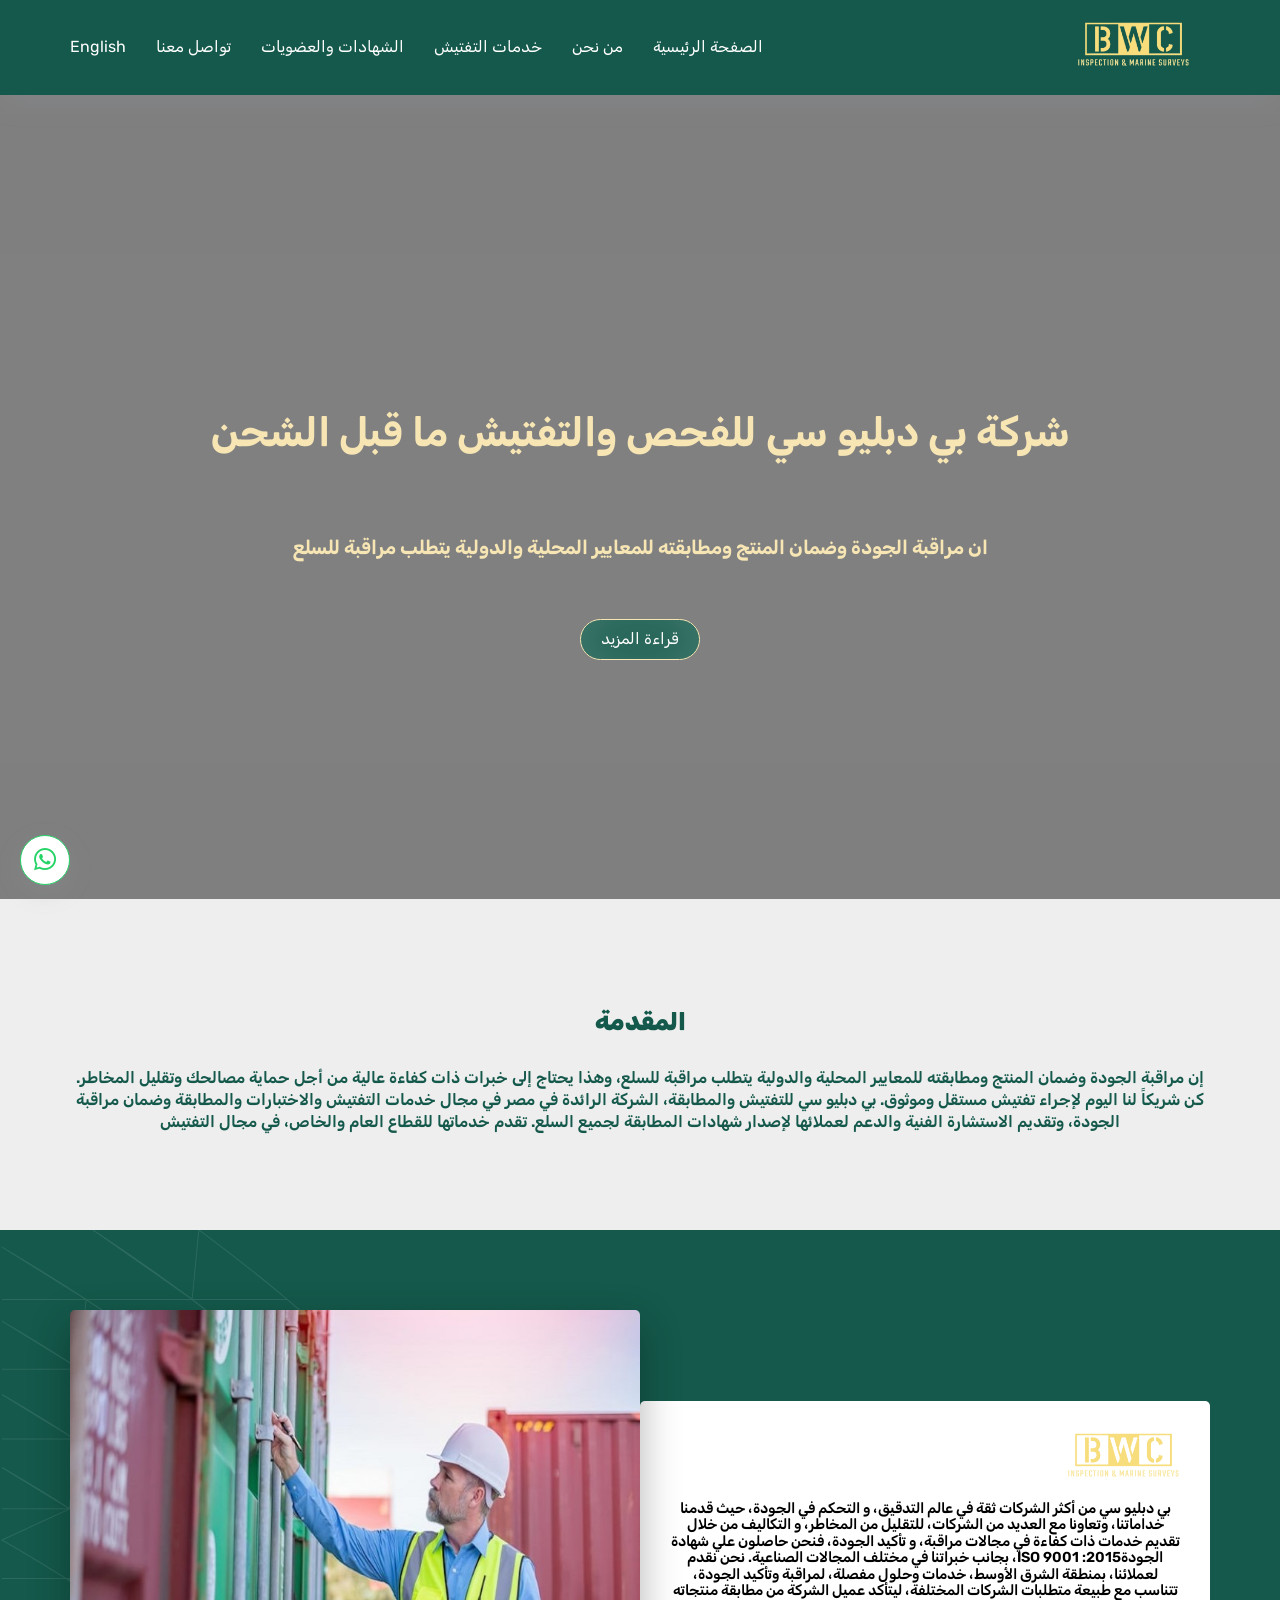
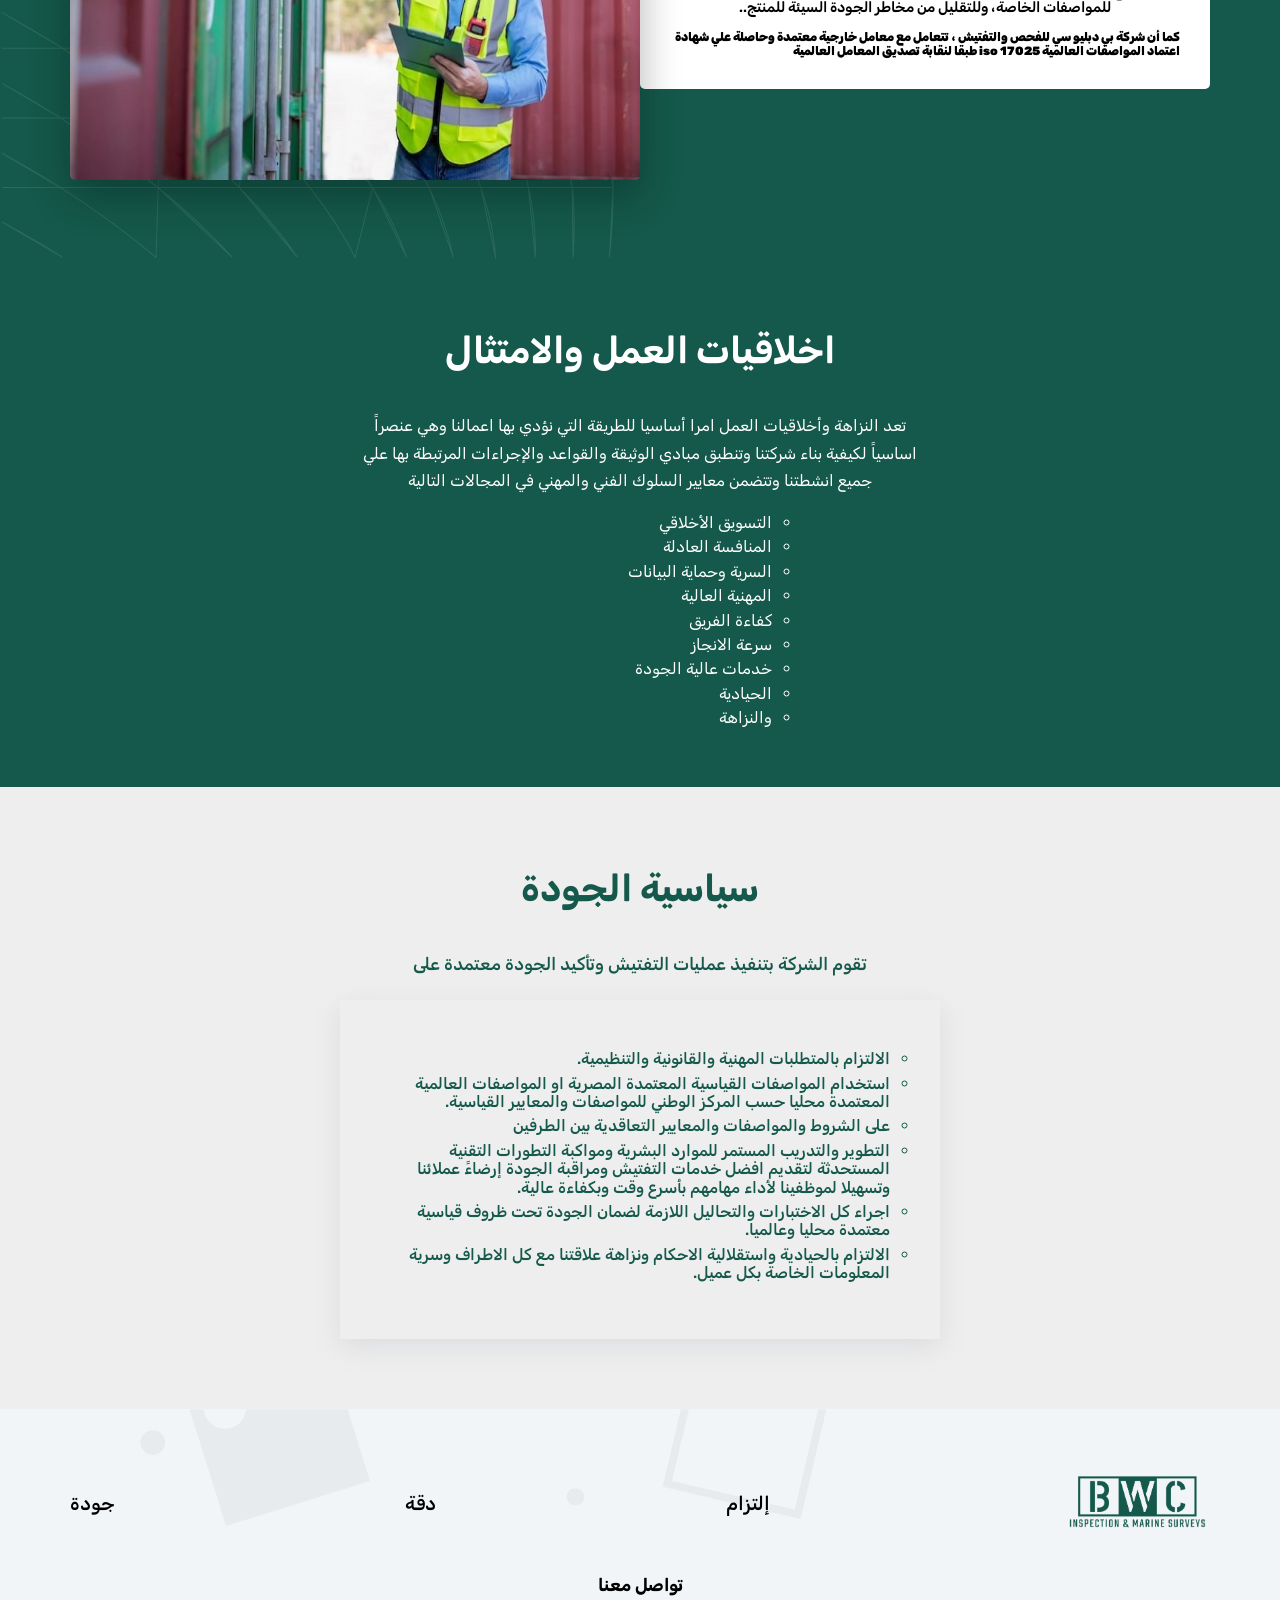
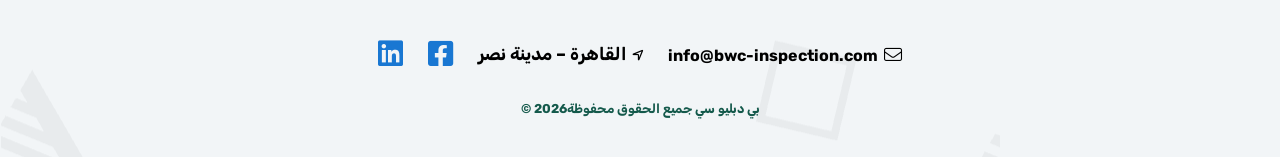
<file: index.html>
<!DOCTYPE html>
<html lang="en" dir="rtl">

<head>
    <meta charset="UTF-8">
    <meta name="viewport" content="width=device-width, initial-scale=1.0">
    <link rel="shortcut icon" href="imgs/logo_2.png" type="image/x-icon">
    <link rel="preconnect" href="https://fonts.googleapis.com">
    <link rel="preconnect" href="https://fonts.gstatic.com" crossorigin>
    <link href="https://fonts.googleapis.com/css2?family=Rubik:wght@300;400;500;600;700&display=swap" rel="stylesheet">
    <title data-i18n="title">شركة بي دبليو سي للفحص والتفتيش ما قبل الشحن</title>
    <link rel="stylesheet" href="style/aos.css">
    <link rel="stylesheet" href="style/Normalize.css">
    <link rel="stylesheet" href="style/all.css">
    <link rel="stylesheet" href="style/nav.css">
    <link rel="stylesheet" href="style/main.css">
</head>

<body>
    <header>
        <div class="container">
            <a class="logo" href=""><img src="imgs/logo.png" alt=""></a>
            <button class="btn_menu"><i class="fa-duotone fa-solid fa-bars"></i></button>
            <nav>
                <div class="close_nav">
                    <img src="imgs/logo_2.png" alt="">
                    <button class="btn_close"><i class="fa-duotone fa-solid fa-xmark"></i></button>
                </div>
                <ul>
                    <li><a href="#" data-i18n="nav_home">الصفحة الرئيسية</a></li>
                    <li><a href="about/about.html" data-i18n="nav_about">من نحن</a></li>
                    <li><a href="services/Services.html" data-i18n="nav_services">خدمات التفتيش</a></li>
                    <li><a href="" data-i18n="nav_certs">الشهادات والعضويات</a></li>
                    <li><a href="contact_us/contact.html" data-i18n="nav_contact">تواصل معنا</a></li>
                    <li><a href="#" id="lang-switch" data-i18n="lang_btn">English</a></li>
                </ul>
            </nav>
        </div>
    </header>
    <div class="Landing">
        <a class="Whatsapp" href="whatsapp://send?phone=201091856910&text=أهلاً، محتاج استفسر عن خدماتكم"
            target="_blank"><i class="fa-brands fa-whatsapp"></i></a>
        <video autoplay muted loop playsinline class="background-video">
            <source src="imgs/landing.mp4" type="video/mp4">
        </video>
        <div class="container">
            <div class="landing_content ">
                <div class="text aos-init" data-aos="fade-down">
                    <h1 data-i18n="hero_title">شركة بي دبليو سي للفحص والتفتيش ما قبل الشحن</h1>
                    <p data-i18n="hero_desc">ان مراقبة الجودة وضمان المنتج ومطابقته للمعايير المحلية والدولية يتطلب
                        مراقبة للسلع</p>
                    <a href="about/about.html"><button class="Read_more" data-i18n="read_more">قراءة المزيد</button></a>
                </div>
            </div>
        </div>
        <div class="square aos-init aos-animate " data-aos="fade-up" data-i18n="square_text">
            كن شريكا لنا اليوم لإجراء تفتيش مستقل وموثوق
        </div>
    </div>
    <div class="Intro">
        <div class="container">
            <h2 data-i18n="intro_title">المقدمة</h2>
            <p data-i18n="intro_desc">إن مراقبة الجودة وضمان المنتج ومطابقته للمعايير المحلية والدولية يتطلب مراقبة
                للسلع، وهذا يحتاج إلى خبرات
                ذات كفاءة عالية من أجل حماية مصالحك وتقليل المخاطر. كن شريكاً لنا اليوم لإجراء تفتيش مستقل وموثوق.
                بي دبليو سي للتفتيش والمطابقة، الشركة الرائدة في مصر في مجال خدمات التفتيش والاختبارات والمطابقة وضمان
                مراقبة الجودة، وتقديم الاستشارة الفنية والدعم لعملائها
                لإصدار شهادات المطابقة لجميع السلع. تقدم خدماتها 
                للقطاع العام والخاص، في مجال التفتيش </p>
        </div>
    </div>
    <section class="Slider">
        <div class="container">
            <div class="slider_content">
                <div class="text">
                    <div class="logo_text">
                        <img src="imgs/logo.png" alt="">
                    </div>
                    <p data-i18n="slider_desc1">بي دبليو سي من أكثر الشركات ثقة في عالم التدقيق، و التحكم في الجودة، حيث
                        قدمنا خداماتنا، وتعاونا
                        مع
                        العديد من الشركات، للتقليل من المخاطر، و التكاليف من خلال تقديم خدمات ذات كفاءة في مجالات
                        مراقبة، و تأكيد الجودة، فنحن حاصلون علي شهادة الجودةISO 9001 :2015، بجانب خبراتنا في مختلف
                        المجالات الصناعية. نحن نقدم لعملائنا، بمنطقة الشرق الأوسط، خدمات وحلول مفصلة، لمراقبة وتأكيد
                        الجودة، تتناسب مع طبيعة متطلبات الشركات المختلفة،
                        ليتأكد عميل الشركة من مطابقة منتجاته للمواصفات الخاصة، وللتقليل من مخاطر الجودة السيئة للمنتج..
                    </p>
                    <h6 data-i18n="slider_desc2">كما أن شركة بي دبليو سي للفحص والتفتيش ، تتعامل مع معامل خارجية معتمدة
                        وحاصلة علي شهادة
                        اعتماد المواصفات العالمية iso 17025 طبقا لنقابة تصديق المعامل العالمية
                    </h6>
                </div>
                <div class="slider-side" dir="ltr">
                    <div class="slider-container">
                        <div class="slider-row" id="slider-row">
                            <img src="imgs/img-1.jpg" class="slide" alt="Slide 1">
                            <img src="imgs/img-2.jpg" class="slide" alt="Slide 2">
                            <img src="imgs/img-3.jpg" class="slide" alt="Slide 2">
                            <img src="imgs/img-4.jpg" class="slide" alt="Slide 2">
                        </div>
                    </div>
                </div>
            </div>
        </div>
    </section>
    <section class="ethics">
        <div class="container">
            <h2 data-i18n="ethics_title">اخلاقيات العمل والامتثال</h2>
            <p data-i18n="ethics_desc">تعد النزاهة وأخلاقيات العمل امرا أساسيا للطريقة التي نؤدي بها اعمالنا وهي عنصراً
                اساسياً لكيفية بناء
                شركتنا وتنطبق مبادي الوثيقة والقواعد والإجراءات المرتبطة بها علي جميع انشطتنا وتتضمن معايير السلوك الفني
                والمهني في المجالات التالية</p>
            <ul>
                <li data-i18n="ethics_1">التسويق الأخلاقي</li>
                <li data-i18n="ethics_2">المنافسة العادلة</li>
                <li data-i18n="ethics_3">السرية وحماية البيانات</li>
                <li data-i18n="ethics_4">المهنية العالية</li>
                <li data-i18n="ethics_5">كفاءة الفريق</li>
                <li data-i18n="ethics_6">سرعة الانجاز</li>
                <li data-i18n="ethics_7">خدمات عالية الجودة</li>
                <li data-i18n="ethics_8">الحيادية</li>
                <li data-i18n="ethics_9">والنزاهة</li>
            </ul>
        </div>
    </section>
    <section class="quality">
        <div class="container">
            <h2 data-i18n="quality_title">سياسية الجودة</h2>
            <p data-i18n="quality_desc">تقوم الشركة بتنفيذ عمليات التفتيش وتأكيد الجودة معتمدة على</p>
            <ul>
                <li data-i18n="quality_1">الالتزام بالمتطلبات المهنية والقانونية والتنظيمية.</li>
                <li data-i18n="quality_2">استخدام المواصفات القياسية المعتمدة المصرية او المواصفات العالمية المعتمدة
                    محليا حسب المركز الوطني
                    للمواصفات والمعايير القياسية.</li>
                <li data-i18n="quality_3">على الشروط والمواصفات والمعايير التعاقدية بين الطرفين</li>
                <li data-i18n="quality_4">التطوير والتدريب المستمر للموارد البشرية ومواكبة التطورات التقنية المستحدثة
                    لتقديم افضل خدمات
                    التفتيش ومراقبة الجودة إرضاءً عملائنا وتسهيلا لموظفينا لأداء مهامهم بأسرع وقت وبكفاءة عالية.</li>
                <li data-i18n="quality_5">اجراء كل الاختبارات والتحاليل اللازمة لضمان الجودة تحت ظروف قياسية معتمدة
                    محليا وعالميا.</li>
                <li data-i18n="quality_6">الالتزام بالحيادية واستقلالية الاحكام ونزاهة علاقتنا مع كل الاطراف وسرية
                    المعلومات الخاصة بكل عميل.
                </li>
            </ul>
        </div>
    </section>
    <footer>
        <div class="container">
            <div class="footer_content">
                <ul style="padding: 0;">
                    <li><img src="imgs/logo_2.png" alt=""></li>
                    <li data-i18n="footer_1">إلتزام</li>
                    <li data-i18n="footer_2">دقة</li>
                    <li data-i18n="footer_3">جودة</li>
                </ul>
                <span data-i18n="footer_contact">تواصل معنا</span>
                <ul style="justify-content: center; gap: 25px;padding: 0;" class="footer_contact">
                    <li><a style="color: black; font-size: 1rem; font-weight: bold;" title="address"
                            href="mailto:info@bwc-inspection.com"><i style="font-size: 1.1rem;"
                                class="fa-light fa-envelope"></i>&nbsp; info@bwc-inspection.com</a></li>
                    <li style="font-size: 0.81rem; font-weight: bold;"><i
                            class="fa-regular fa-location-arrow"></i>&nbsp; <span data-i18n="footer_address">القاهرة –
                            مدينة نصر</span></li>
                    <li><i style="font-size: 1.8rem; color: #1977D2;" class="fa-brands fa-square-facebook"></i></li>
                    <li><i style="font-size: 1.8rem; color: #1977D2;" class="fa-brands fa-linkedin"></i></li>
                </ul>
                <strong data-i18n="footer_copyright">بي دبليو سي جميع الحقوق محفوظة2026 ©</strong>
            </div>
        </div>
    </footer>
    <script src="js/aos.js"></script>
    <script src="js/main.js"></script>

    <script>
        AOS.init();
    </script>
</body>

</html>
</file>
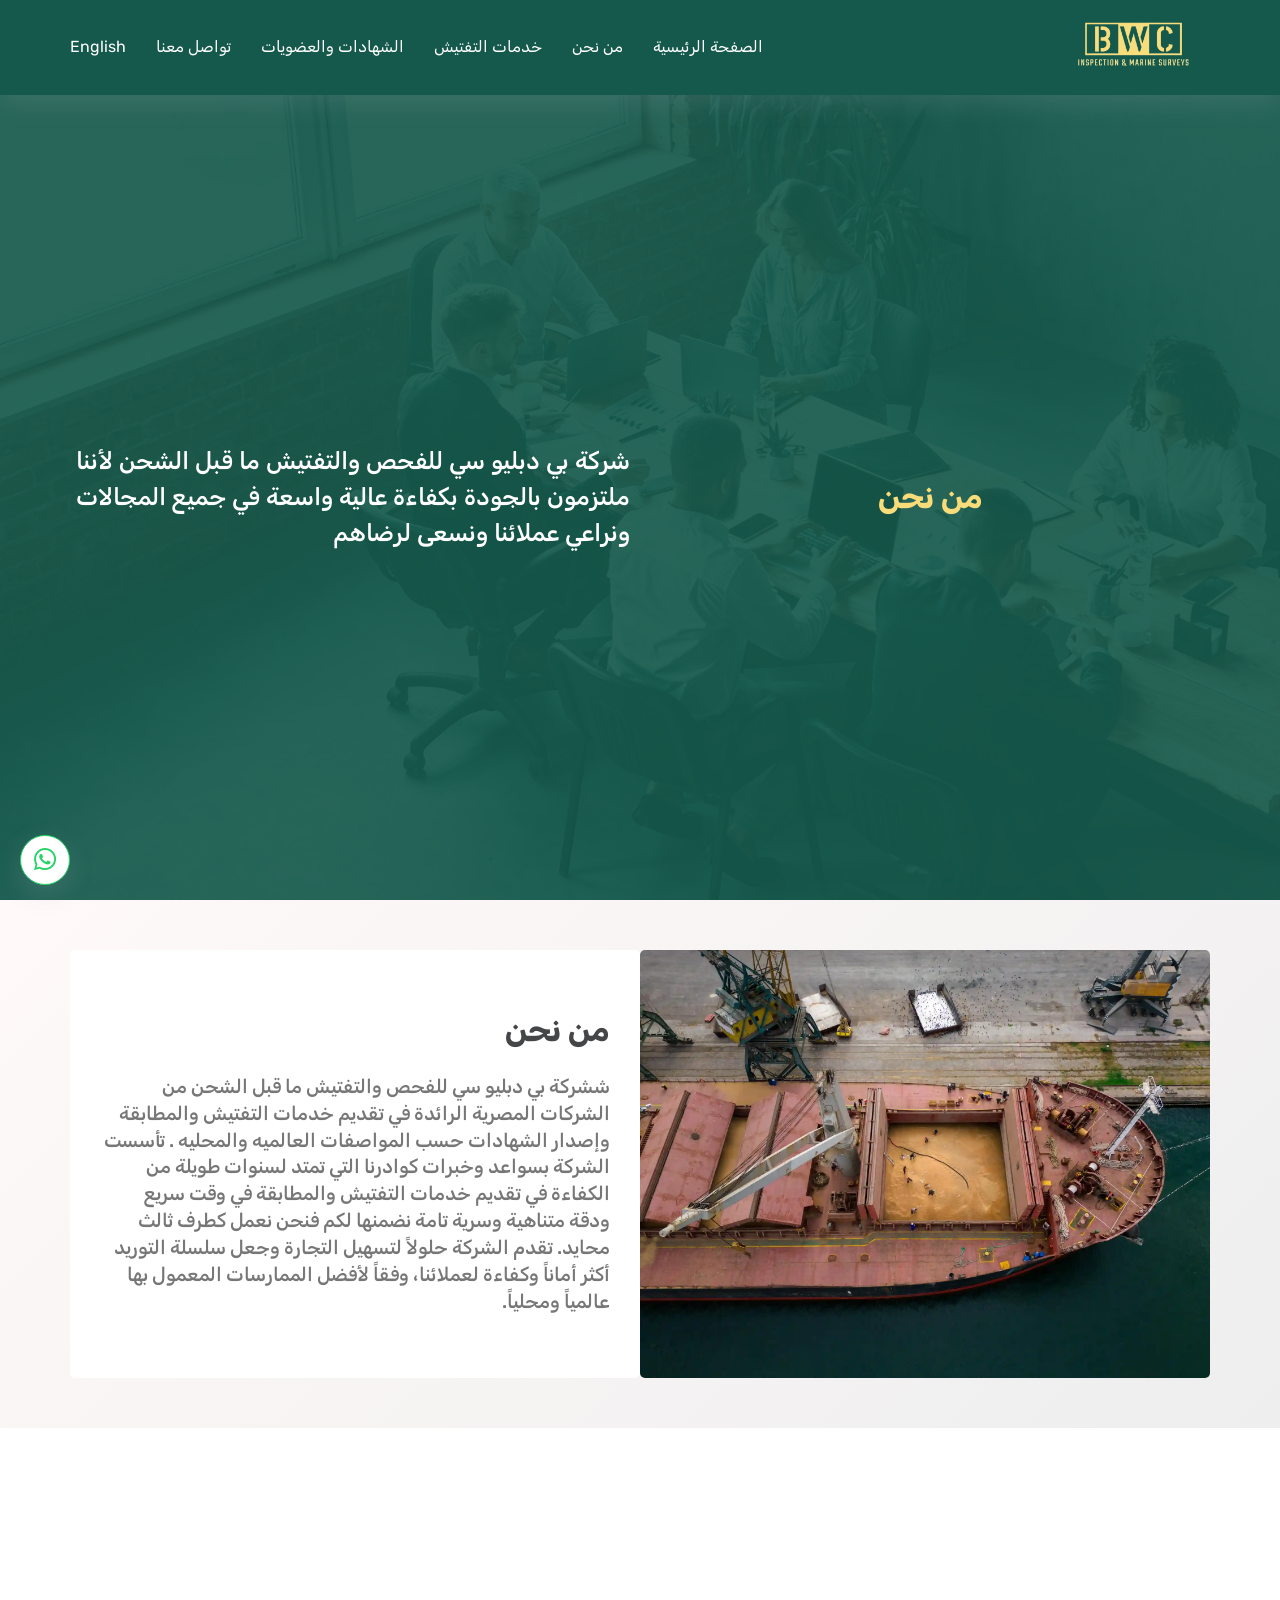
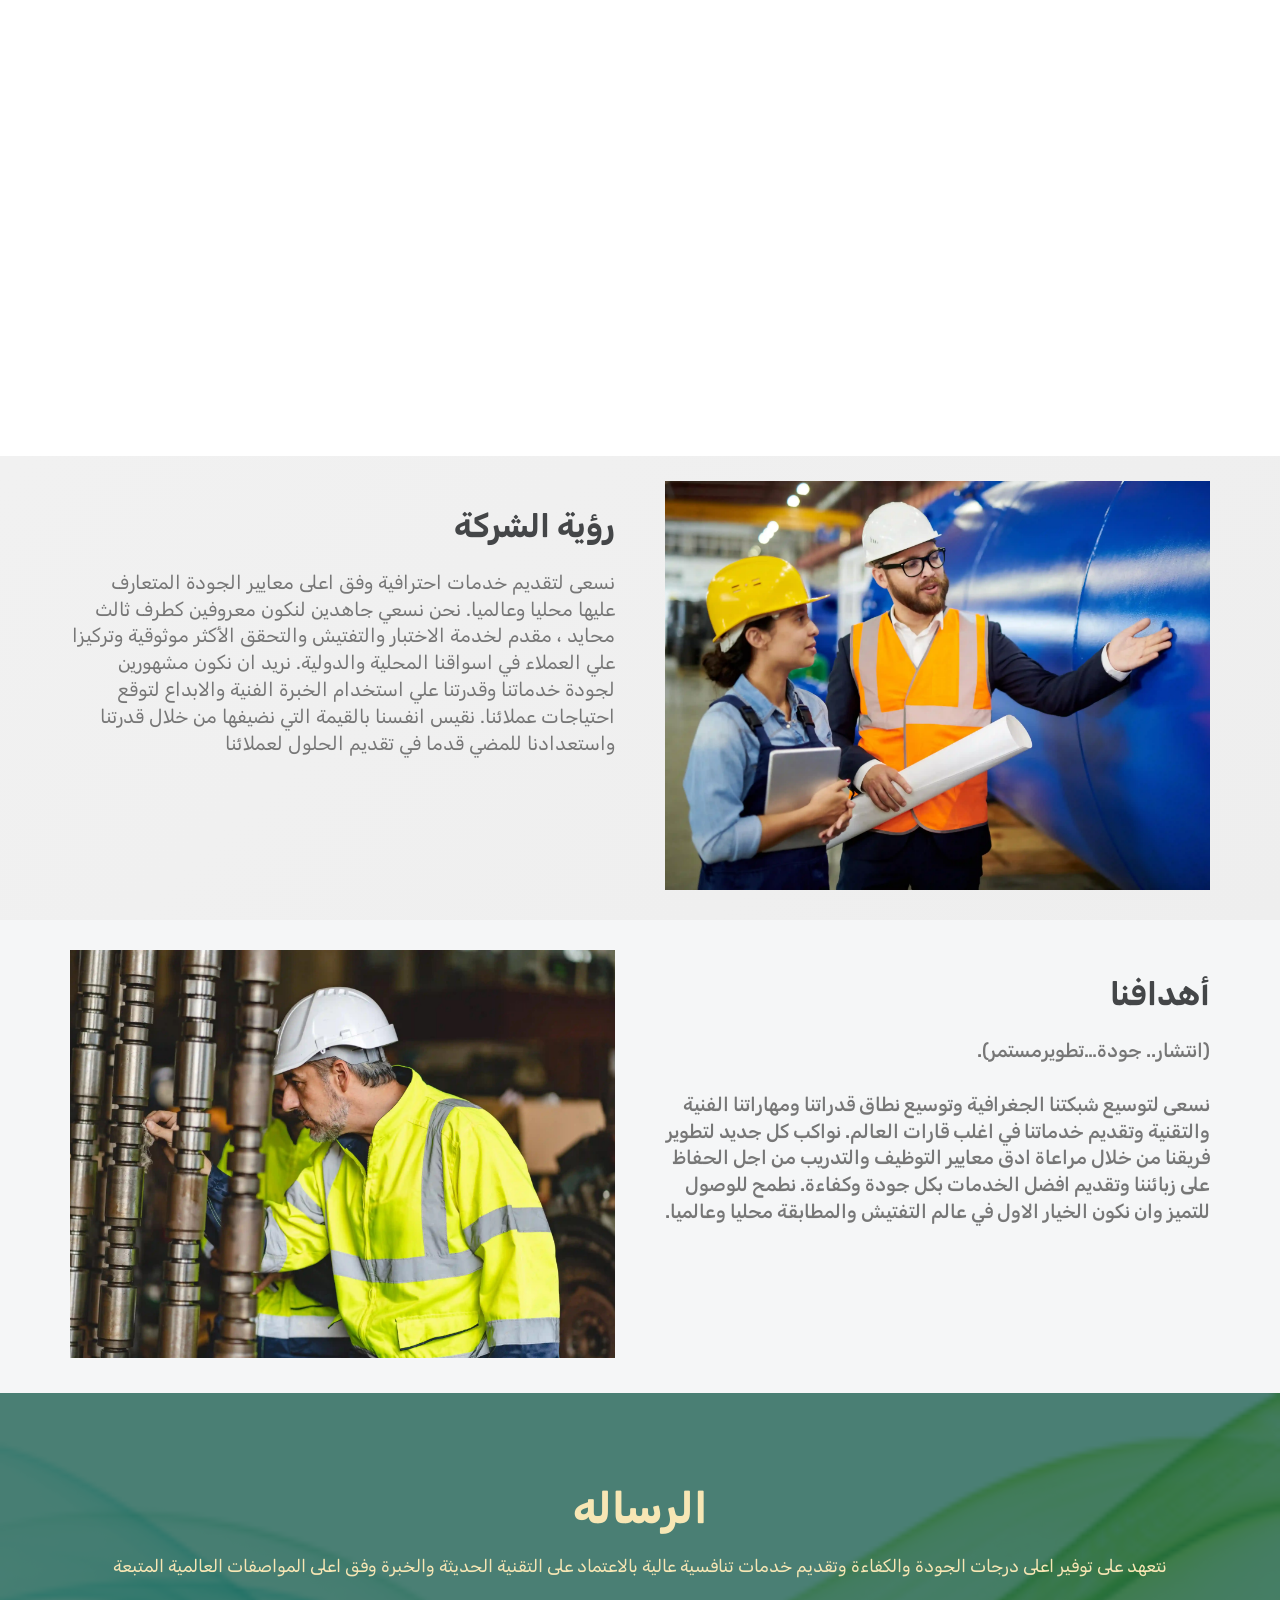
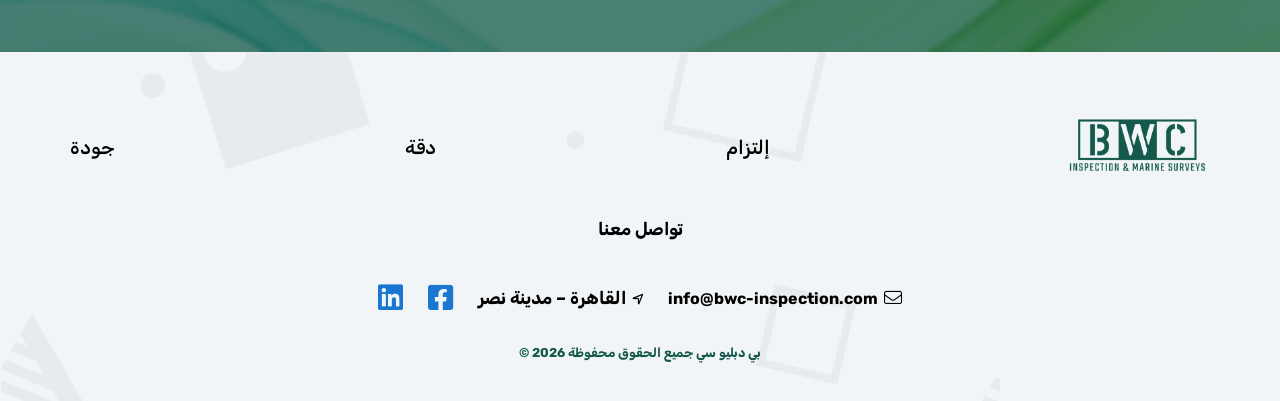
<file: about/about.html>
<!DOCTYPE html>
<html lang="en" dir="rtl">

<head>
    <meta charset="UTF-8">
    <meta name="viewport" content="width=device-width, initial-scale=1.0">
    <link rel="shortcut icon" href="../imgs/logo_2.png" type="image/x-icon">
    <link rel="preconnect" href="https://fonts.googleapis.com">
    <link rel="preconnect" href="https://fonts.gstatic.com" crossorigin>
    <link href="https://fonts.googleapis.com/css2?family=Rubik:wght@300;400;500;600;700&display=swap" rel="stylesheet">
    <title data-i18n="page_title">من نحن - شركة بي دبليو سي للفحص والتفتيش ما قبل الشحن</title>
    <link rel="stylesheet" href="/style/aos.css">
    <link rel="stylesheet" href="/style/Normalize.css">
    <link rel="stylesheet" href="/style/nav.css">
    <link rel="stylesheet" href="/style/all.css">
    <link rel="stylesheet" href="css/about.css">
</head>

<body>
    <header>
        <div class="container">
            <a class="logo" href="/"><img src="/imgs/logo.png" alt=""></a>
            <button class="btn_menu"><i class="fa-duotone fa-solid fa-bars"></i></button>
            <nav>
                <div class="close_nav">
                    <img src="/imgs/logo_2.png" alt="">
                    <button class="btn_close"><i class="fa-duotone fa-solid fa-xmark"></i></button>
                </div>
                <ul>
                    <li><a href="/index.html" data-i18n="nav_home">الصفحة الرئيسية</a></li>
                    <li><a href="" data-i18n="nav_about">من نحن</a></li>
                    <li><a href="/services/Services.html" data-i18n="nav_services">خدمات التفتيش</a></li>
                    <li><a href="" data-i18n="nav_certs">الشهادات والعضويات</a></li>
                    <li><a href="/contact_us/contact.html" data-i18n="nav_contact">تواصل معنا</a></li>
                    <li><a href="#" id="lang-switch" data-i18n="lang_btn">English</a></li>
                </ul>
            </nav>
        </div>
    </header>
    <section class="landing">
        <a class="Whatsapp" href="whatsapp://send?phone=201091856910&text=أهلاً، محتاج استفسر عن خدماتكم"
            target="_blank"><i class="fa-brands fa-whatsapp"></i></a>
        <div class="container" style="height: inherit;">
            <div class="about-text ">
                <h2 data-i18n="landing_title">من نحن</h2>
                <p data-i18n="landing_desc">شركة بي دبليو سي للفحص والتفتيش ما قبل الشحن لأننا ملتزمون بالجودة بكفاءة
                    عالية واسعة في جميع
                    المجالات ونراعي
                    عملائنا ونسعى لرضاهم</p>
            </div>
        </div>
    </section>
    <section class="Slider">
        <div class="container">
            <div class="slider_content">
                <div class="text">
                    <h3 data-i18n="slider_title">من نحن</h3>
                    <p data-i18n="slider_desc">ششركة بي دبليو سي للفحص والتفتيش ما قبل الشحن من الشركات المصرية الرائدة
                        في تقديم خدمات التفتيش والمطابقة وإصدار الشهادات حسب المواصفات العالميه والمحليه
                        . تأسست الشركة بسواعد وخبرات كوادرنا التي تمتد لسنوات طويلة من الكفاءة في تقديم خدمات التفتيش
                        والمطابقة في وقت سريع ودقة متناهية وسرية تامة نضمنها لكم فنحن نعمل كطرف ثالث محايد. تقدم الشركة
                        حلولاً لتسهيل التجارة وجعل سلسلة التوريد أكثر أماناً وكفاءة لعملائنا، وفقاً لأفضل الممارسات
                        المعمول بها عالمياً ومحلياً.</p>
                </div>
                <div class="slider-side" dir="ltr">
                    <div class="slider-container">
                        <div class="slider-row" id="slider-row">
                            <img src="img/Contaner1.webp" class="slide" alt="Slide 1">
                            <img src="img/Contaner2.webp" class="slide" alt="Slide 2">
                            <img src="img/Contaner3.jpeg" class="slide" alt="Slide 2">
                        </div>
                    </div>
                </div>
            </div>
        </div>
    </section>
    <section class="Choose_About aos-init aos-animate" data-aos="fade-up">
        <div class="container">
            <h3 data-i18n="choose_header">فاختيارك لنا يعني حصولك على تجربة فريدة وخبرة لامثيل لها وفق أعلى معايير
                الجودة والنزاهة</h3>
            <div class="Choose_Text">
                <div class="Parent_img">
                    <img src="img/img5.webp" alt="">
                </div>
                <div class="Choose_Content">
                    <h2 data-i18n="choose_title">ما يميزنا</h2>
                    <p data-i18n="choose_desc">1- خبرتنا الفنية جنبا الي جنب مع الجودة الفائقة لخدماتنا وقدرتنا علي توقع
                        احتياجات عملائنا.
                        <br>
                        2-الاستجابة السريعة لكل المهمات في وقت قياسي وبدقة متناهية وبخبرة واسعة في جميع المجالات.
                        <br>
                        3-التغطية العالمية للمختبرات .
                        <br>
                        4-الشهادات والاعتمادات المعترف بها محلياً ودولياً
                    </p>
                </div>
            </div>
        </div>
    </section>
    <section class="Company">
        <div class="container">
            <div class="company_text">
                <div class="parent_img">
                    <img src="img/img6.webp" style="width: inherit;" alt="">
                </div>
                <div class="text">
                    <h2 data-i18n="vision_title">رؤية الشركة</h2>
                    <p data-i18n="vision_desc">نسعى لتقديم خدمات احترافية وفق اعلى معايير الجودة المتعارف عليها محليا
                        وعالميا. نحن نسعي جاهدين
                        لنكون
                        معروفين كطرف ثالث محايد ، مقدم لخدمة الاختبار والتفتيش والتحقق الأكثر موثوقية وتركيزا علي
                        العملاء في
                        اسواقنا المحلية والدولية. نريد ان نكون مشهورين لجودة خدماتنا وقدرتنا علي استخدام الخبرة الفنية
                        والابداع لتوقع احتياجات عملائنا. نقيس انفسنا بالقيمة التي نضيفها من خلال قدرتنا واستعدادنا للمضي
                        قدما في تقديم الحلول لعملائنا</p>
                </div>
            </div>
        </div>
    </section>
    <section class="goals">
        <div class="container">
            <div class="goals_content">
                <div class="text">
                    <h2 data-i18n="goals_title">أهدافنا</h2>
                    <p data-i18n="goals_desc">
                        (انتشار.. جودة…تطويرمستمر).
                        <br>
                        <br>
                        نسعى لتوسيع شبكتنا الجغرافية وتوسيع نطاق قدراتنا ومهاراتنا الفنية والتقنية وتقديم خدماتنا في
                        اغلب قارات العالم. نواكب كل جديد لتطوير فريقنا من خلال مراعاة ادق معايير التوظيف والتدريب من اجل
                        الحفاظ على زبائننا وتقديم افضل الخدمات بكل جودة وكفاءة. نطمح للوصول للتميز وان نكون الخيار الاول
                        في عالم التفتيش والمطابقة محليا وعالميا.
                    </p>
                </div>
                <div class="gparent_img">
                    <img src="img/img7.jpeg" style="width: inherit;" alt="">
                </div>
            </div>
        </div>
    </section>
    <section class="Message">
        <h2 data-i18n="mission_title">الرساله</h2>
        <p data-i18n="mission_desc">نتعهد على توفير اعلى درجات الجودة والكفاءة وتقديم خدمات تنافسية عالية بالاعتماد على
            التقنية الحديثة والخبرة
            وفق اعلى المواصفات العالمية المتبعة</p>
    </section>
    <footer>
        <div class="container">
            <div class="footer_content">
                <ul style="padding: 0;">
                    <li><img src="/imgs/logo_2.png" alt=""></li>
                    <li data-i18n="footer_1">إلتزام</li>
                    <li data-i18n="footer_2">دقة</li>
                    <li data-i18n="footer_3">جودة</li>
                </ul>
                <span data-i18n="footer_contact">تواصل معنا</span>
                <ul style="justify-content: center; gap: 25px;padding: 0;" class="footer_contact">
                    <li><a style="color: black; font-size: 1rem; font-weight: bold;" title="address"
                            href="mailto:info@bwc-inspection.com"><i style="font-size: 1.1rem;"
                                class="fa-light fa-envelope"></i>&nbsp; info@bwc-inspection.com</a></li>
                    <li style="font-size: 0.81rem; font-weight: bold;"><i
                            class="fa-regular fa-location-arrow"></i>&nbsp; <span data-i18n="footer_address">القاهرة –
                            مدينة نصر
                        </span></li>
                    <li><i style="font-size: 1.8rem; color: #1977D2;" class="fa-brands fa-square-facebook"></i></li>
                    <li><i style="font-size: 1.8rem; color: #1977D2;" class="fa-brands fa-linkedin"></i></li>
                </ul>
                <strong data-i18n="footer_copyright"> بي دبليو سي جميع الحقوق محفوظة 2026 ©</strong>
            </div>
        </div>
    </footer>
</body>

<script src="../js/aos.js"></script>
<script src="js/about.js"></script>
<script>
    AOS.init();
</script>

</html>
</file>
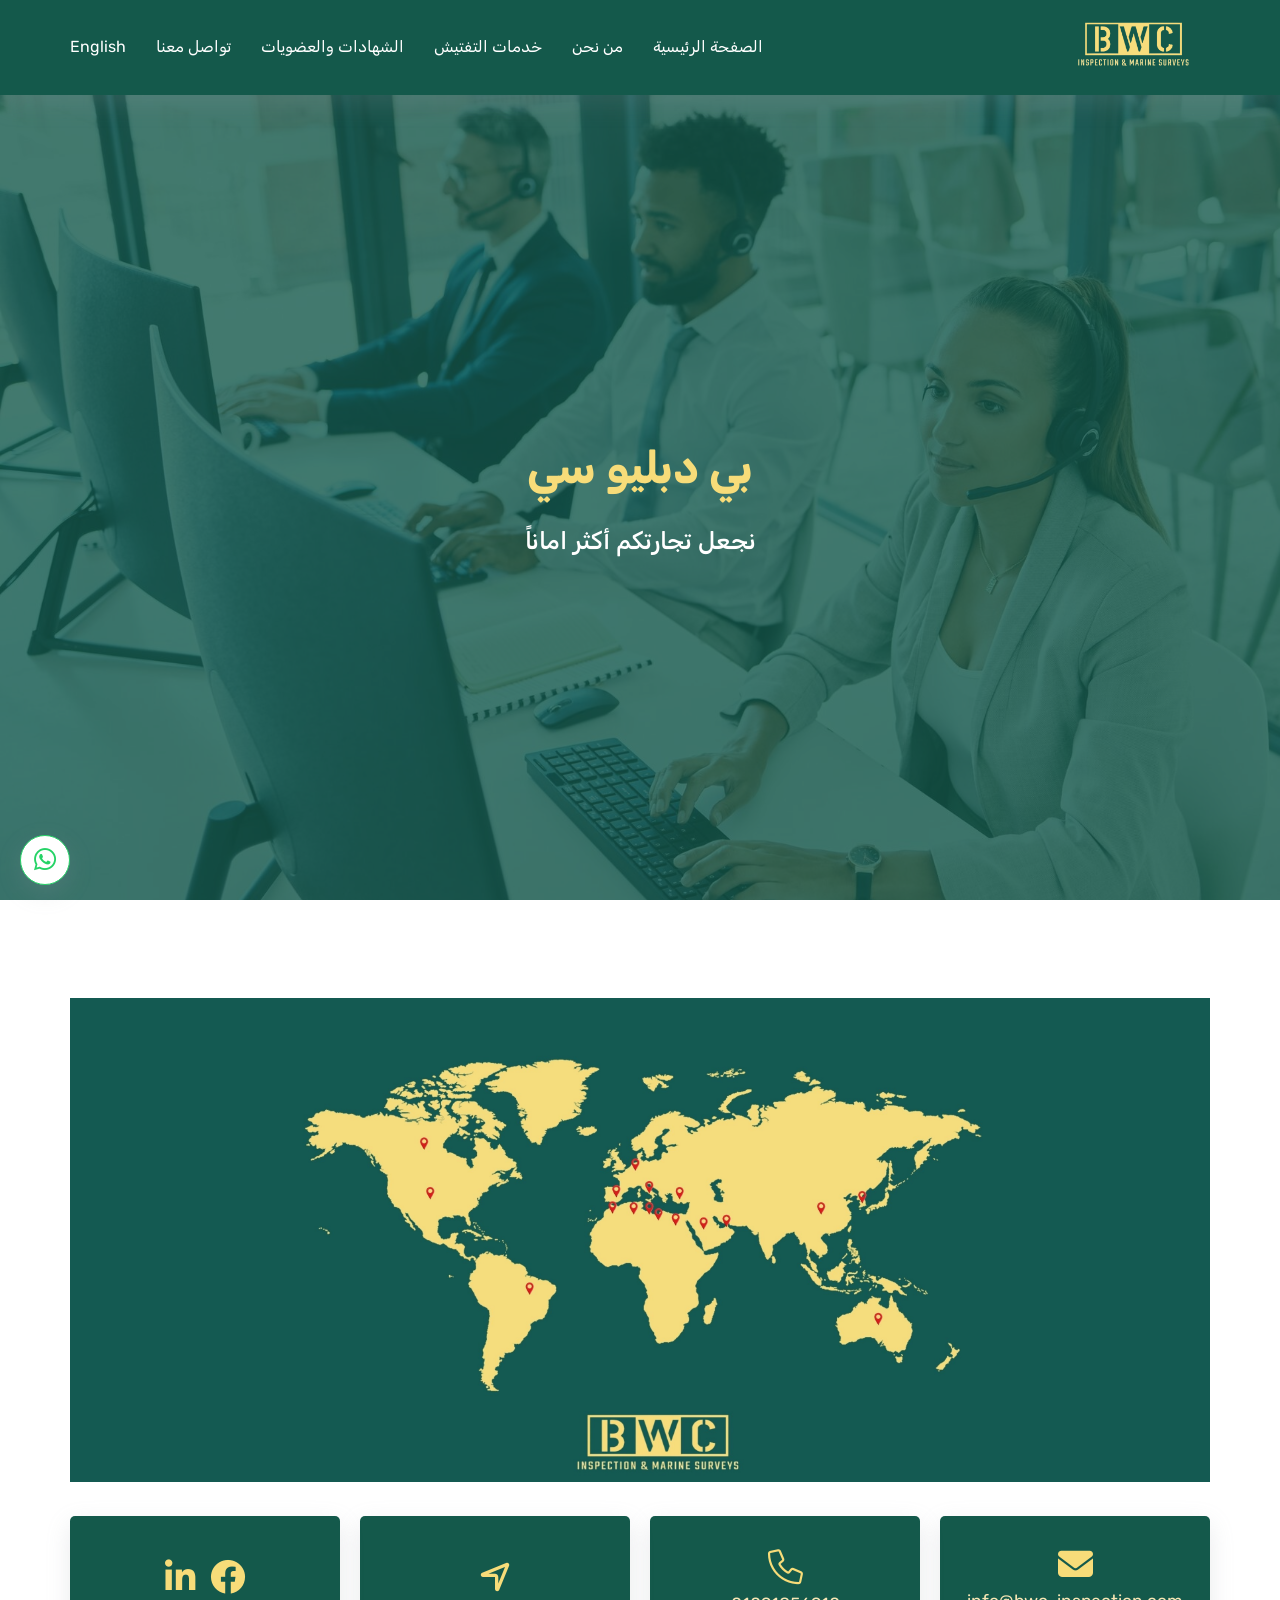
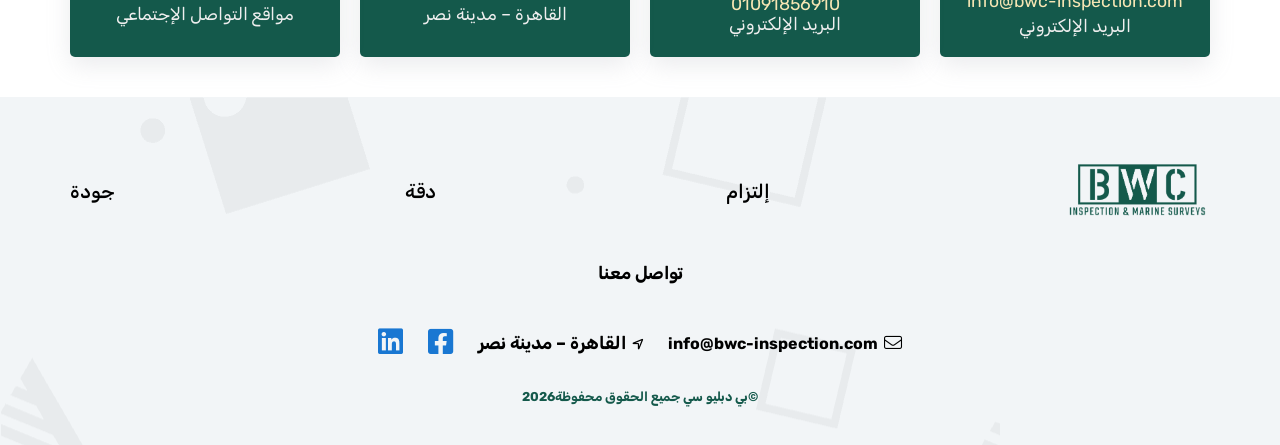
<file: contact_us/contact.html>
<!DOCTYPE html>
<html lang="en">

<head>
    <meta charset="UTF-8">
    <meta name="viewport" content="width=device-width, initial-scale=1.0">
    <link rel="shortcut icon" href="imgs/logo_2.png" type="image/x-icon">
    <link rel="preconnect" href="https://fonts.googleapis.com">
    <link rel="preconnect" href="https://fonts.gstatic.com" crossorigin>
    <link href="https://fonts.googleapis.com/css2?family=Rubik:wght@300;400;500;600;700&display=swap" rel="stylesheet">
    <title data-i18n="page_title">تواصل معنا - شركة بي دبليو سي للفحص والتفتيش ما قبل الشحن </title>
    <link rel="stylesheet" href="/style/aos.css">
    <link rel="stylesheet" href="/style/Normalize.css">
    <link rel="stylesheet" href="/style/all.css">
    <link rel="stylesheet" href="/style/nav.css">
    <link rel="stylesheet" href="style/contact.css">
</head>

<body>
    <header>
        <a class="Whatsapp" href="whatsapp://send?phone=201091856910&text=أهلاً، محتاج استفسر عن خدماتكم"
            target="_blank"><i class="fa-brands fa-whatsapp"></i></a>
        <div class="container">
            <a class="logo" href="/"><img src="img/logo.png" alt=""></a>
            <button class="btn_menu"><i class="fa-duotone fa-solid fa-bars"></i></button>
            <nav>
                <div class="close_nav">
                    <img src="img/logo_2.png" alt="">
                    <button class="btn_close"><i class="fa-duotone fa-solid fa-xmark"></i></button>
                </div>
                <ul>
                    <li><a href="/" data-i18n="nav_home">الصفحة الرئيسية</a></li>
                    <li><a href="/about/about.html" data-i18n="nav_about">من نحن</a></li>
                    <li><a href="/services/Services.html" data-i18n="nav_services">خدمات التفتيش</a></li>
                    <li><a href="" data-i18n="nav_certs">الشهادات والعضويات</a></li>
                    <li><a href="#" data-i18n="nav_contact">تواصل معنا</a></li>
                    <li><a href="#" id="lang-switch" data-i18n="lang_btn">English</a></li>
                </ul>
            </nav>
        </div>
    </header>
    <section class="contact">
        <div class="text_box">
            <h1 data-aos="fade-up" data-i18n="contact_h1_1">بي دبليو سي</h1>
            <p data-aos="fade-down" data-i18n="contact_p_1">نجعل تجارتكم أكثر اماناً</p>
        </div>
    </section>
    <section class="contact_content">
        <div class="container">
            <h1 data-aos="fade" data-i18n="contact_h1_2">تواصل معنا</h1>
        </div>
        <div class="container">
            <div class="map">
                <img src="img/Contact_us2.jpg" alt="">
            </div>
        </div>
        <div class="container">
            <div class="box">
                <div class="card">
                    <div><i class="fa-solid fa-envelope"></i></div>
                    <p><a href="mailto:info@bwc.com">info@bwc-inspection.com</a> </p>
                    <p data-i18n="contact_email">البريد الإلكتروني</p>
                </div>
                <div class="card">
                    <div><i class="fa-light fa-phone"></i></div>
                    <p style="color: #f7e6b4;">01091856910 </p>
                    <p data-i18n="contact_phone_label">البريد الإلكتروني</p>
                </div>
                <div class="card">
                    <div><i class="fa-regular fa-location-arrow"></i></div>
                    <p data-i18n="contact_address"> القاهرة – مدينة نصر</p>
                </div>
                <div class="card">
                    <div>
                        <i class="fa-brands fa-facebook"></i>
                        <i class="fa-brands fa-linkedin-in"></i>
                    </div>
                    <p data-i18n="contact_social">مواقع التواصل الإجتماعي</p>
                </div>
            </div>
        </div>
    </section>
    <footer>
        <div class="container">
            <div class="footer_content">
                <ul style="padding: 0;">
                    <li><img src="img/logo_2.png" alt=""></li>
                    <li data-i18n="footer_1">إلتزام</li>
                    <li data-i18n="footer_2">دقة</li>
                    <li data-i18n="footer_3">جودة</li>
                </ul>
                <span data-i18n="footer_contact">تواصل معنا</span>
                <ul style="justify-content: center; gap: 25px;padding: 0;" class="footer_contact">
                    <li><a style="color: black; font-size: 1rem; font-weight: bold;" title="address"
                            href="mailto:info@bwc-inspection.com"><i style="font-size: 1.1rem;"
                                class="fa-light fa-envelope"></i>&nbsp; info@bwc-inspection.com</a></li>
                    <li style="font-size: 0.81rem; font-weight: bold;"><i
                            class="fa-regular fa-location-arrow"></i>&nbsp; <span data-i18n="footer_address">القاهرة –
                            مدينة نصر</span></li>
                    <li><i style="font-size: 1.8rem; color: #1977D2;" class="fa-brands fa-square-facebook"></i></li>
                    <li><i style="font-size: 1.8rem; color: #1977D2;" class="fa-brands fa-linkedin"></i></li>
                </ul>
                <strong data-i18n="footer_copyright">©بي دبليو سي جميع الحقوق محفوظة2026</strong>
            </div>
        </div>
    </footer>
    <script src="../js/aos.js"></script>
    <script src="js/contact.js"></script>
    <script>
        AOS.init();
    </script>
</body>

</html>
</file>
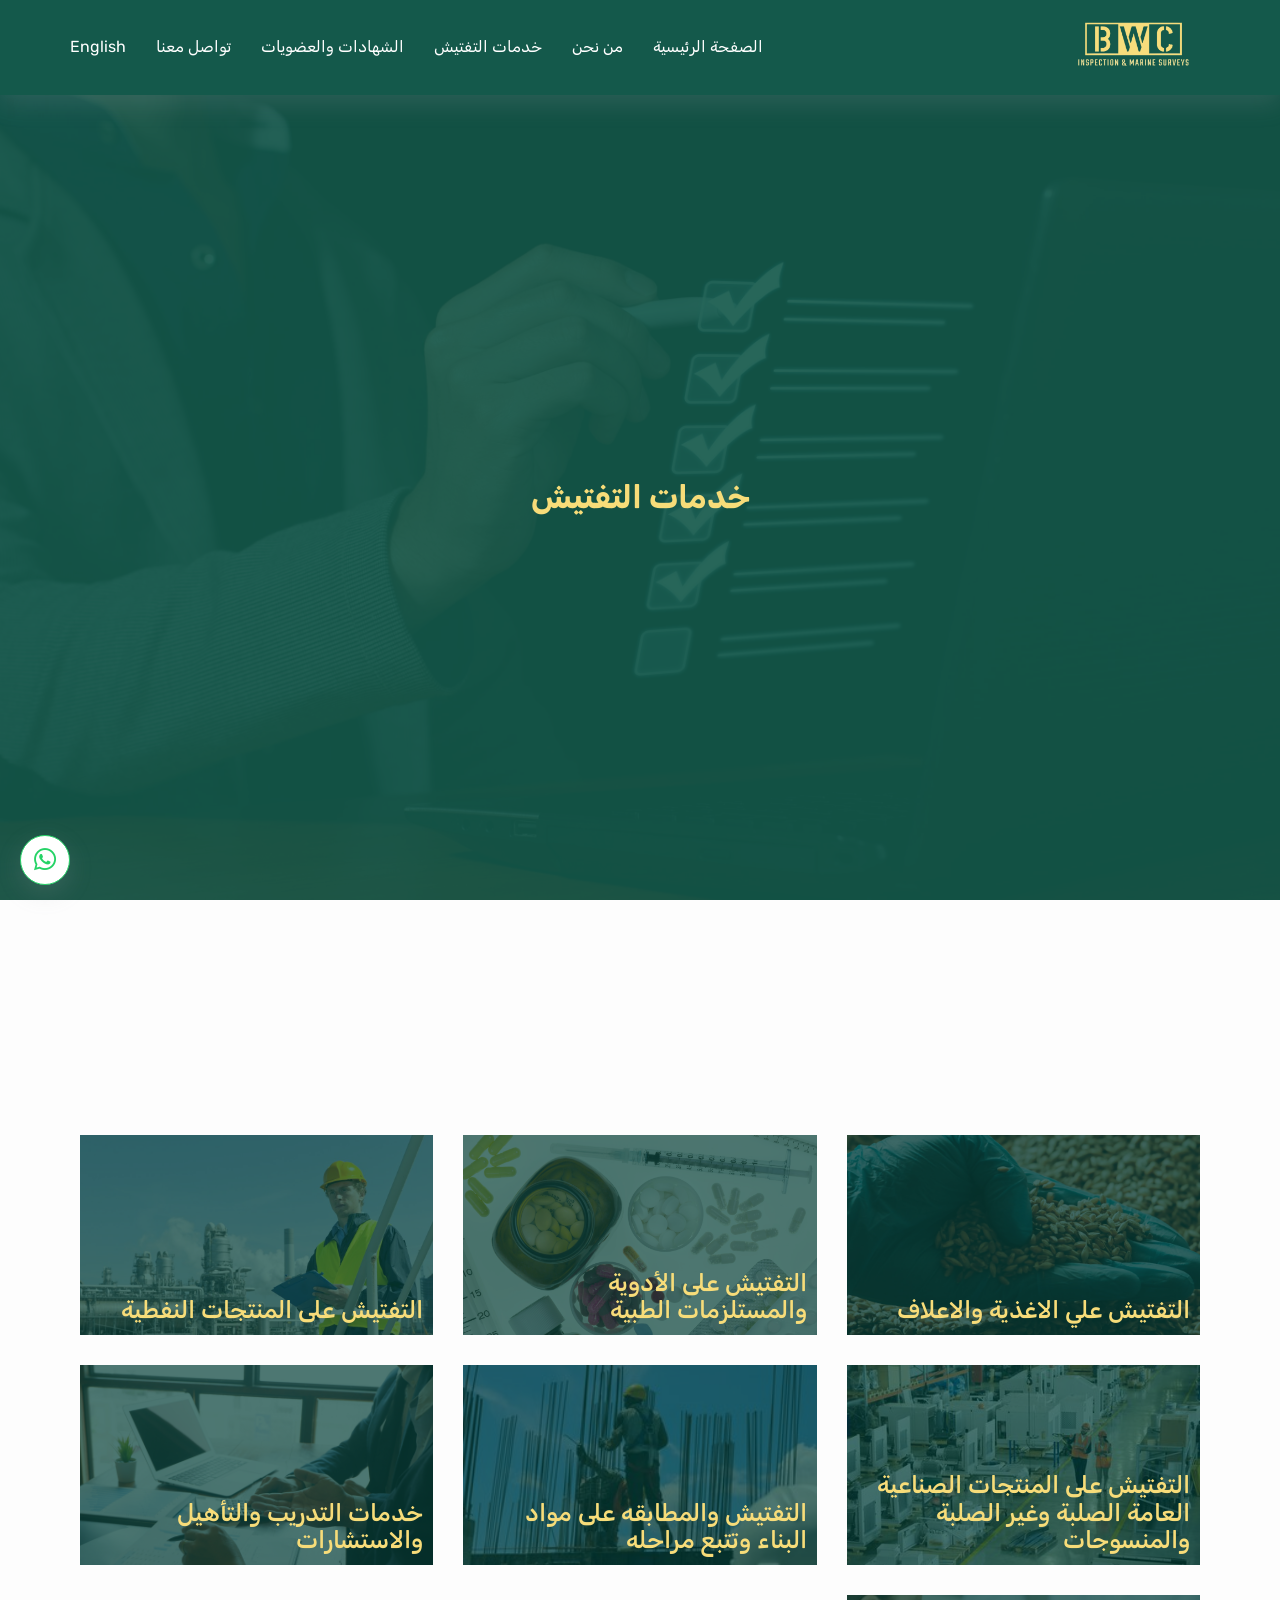
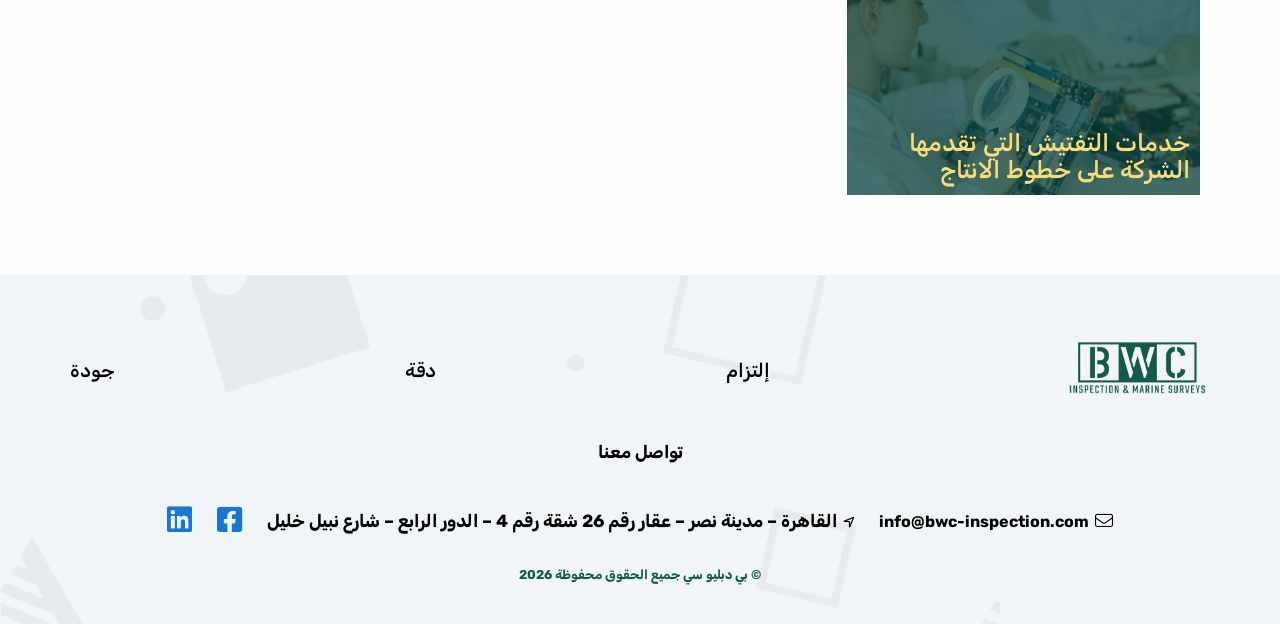
<file: services/Services.html>
<!DOCTYPE html>
<html lang="ar" dir="rtl">

<head>
    <meta charset="UTF-8">
    <meta name="viewport" content="width=device-width, initial-scale=1.0">
    <link rel="shortcut icon" href="../imgs/logo_2.png" type="image/x-icon">
    <link rel="preconnect" href="https://fonts.googleapis.com">
    <link rel="preconnect" href="https://fonts.gstatic.com" crossorigin>
    <link href="https://fonts.googleapis.com/css2?family=Rubik:wght@300;400;500;600;700&display=swap" rel="stylesheet">
    <title data-i18n="page_title">خدمات التفتيش - شركة بي دبليو سي للفحص والتفتيش ما قبل الشحن</title>
    <link rel="stylesheet" href="../style/aos.css">
    <link rel="stylesheet" href="../style/Normalize.css">
    <link rel="stylesheet" href="../style/all.css">
    <link rel="stylesheet" href="../style/nav.css">
    <link rel="stylesheet" href="css/Services.css">
</head>

<body>
    <header>
        <div class="container">
            <a class="logo" href="/"><img src="../imgs/logo.png" alt=""></a>
            <button class="btn_menu"><i class="fa-duotone fa-solid fa-bars"></i></button>
            <nav>
                <div class="close_nav">
                    <img src="../imgs/logo_2.png" alt="">
                    <button class="btn_close"><i class="fa-duotone fa-solid fa-xmark"></i></button>
                </div>
                <ul>
                    <li><a href="/" data-i18n="nav_home">الصفحة الرئيسية</a></li>
                    <li><a href="/about/about.html" data-i18n="nav_about">من نحن</a></li>
                    <li><a href="#" data-i18n="nav_services">خدمات التفتيش</a></li>
                    <li><a href="" data-i18n="nav_certs">الشهادات والعضويات</a></li>
                    <li><a href="/contact_us/contact.html" data-i18n="nav_contact">تواصل معنا</a></li>
                    <li><a href="#" id="lang-switch" data-i18n="lang_btn">English</a></li>
                </ul>
            </nav>
        </div>
    </header>
    <section class="landing">
        <a class="Whatsapp" href="whatsapp://send?phone=201091856910&text=أهلاً، محتاج استفسر عن خدماتكم"
            target="_blank"><i class="fa-brands fa-whatsapp"></i></a>
        <div class="about_service">
            <h2 data-i18n="header_services">خدمات التفتيش</h2>
        </div>
    </section>
    <section class="Services_Company">
        <div class="container">
            <div class="company_content">
                <h2 class="aos-init aos-animate" data-aos="fade-down" data-i18n="bwc_services">خدمات شركة بي دبليو سي
                </h2>
                <p class="aos-init aos-animate" data-aos="fade-up" data-i18n="bwc_subtitle">ندفع بكم نحو خيارات امنة...
                </p>
            </div>

            <div class="services_companys">
                <a style="background-image: url(img/Services2.jpg);" href="components/food/food.html"
                    style="display: inline-block;">
                    <div class="text">
                        <p style="margin: 0 !important; font-weight: 500;" data-i18n="service_1">التفتيش علي الاغذية
                            والاعلاف</p>
                    </div>
                </a>
                <a style="background-image: url(img/Services3.jpg);" href="components/Medicines/Medicines.html"
                    style="display: inline-block;">
                    <div class="text">
                        <p style="margin: 0 !important; font-weight: 500;" data-i18n="service_2">التفتيش على الأدوية
                            والمستلزمات الطبية</p>
                    </div>
                </a>
                <a style="background-image: url(img/Services4.jpg);" href="components/oil-prod/oil-prod.html"
                    style="display: inline-block;">
                    <div class="text">
                        <p style="margin: 0 !important; font-weight: 500;" data-i18n="service_3">التفتيش على المنتجات
                            النفطية</p>
                    </div>
                </a>
                <a style="background-image: url(img/Services5.jpg);" href="components/Industrial/Industrial-prod.html"
                    style="display: inline-block;">
                    <div class="text">
                        <p style="margin: 0 !important; font-weight: 500;" data-i18n="service_4">التفتيش على المنتجات
                            الصناعية العامة الصلبة وغير الصلبة والمنسوجات</p>
                    </div>
                </a>
                <a style="background-image: url(img/Services6.jpg);" href="components/materials/materials.html"
                    style="display: inline-block;">
                    <div class="text">
                        <p style="margin: 0 !important; font-weight: 500;" data-i18n="service_5">التفتيش والمطابقه على
                            مواد البناء وتتبع مراحله</p>
                    </div>
                </a>
                <a style="background-image: url(img/Services7.jpg);" href="components/training/training.html"
                    style="display: inline-block;">
                    <div class="text">
                        <p style="margin: 0 !important; font-weight: 500;" data-i18n="service_6">خدمات التدريب والتأهيل
                            والاستشارات</p>
                    </div>
                </a>
                <a style="background-image: url(img/Services8.png);" href="components/prod-lines/prod-lines.html"
                    style="display: inline-block;">
                    <div class="text">
                        <p style="margin: 0 !important; font-weight: 500;" data-i18n="service_7">خدمات التفتيش التي
                            تقدمها الشركة على خطوط الانتاج</p>
                    </div>
                </a>
            </div>
        </div>
    </section>
    <footer>
        <div class="container">
            <div class="footer_content">
                <ul style="padding: 0;">
                    <li><img src="../imgs/logo_2.png" alt=""></li>
                    <li data-i18n="footer_1">إلتزام</li>
                    <li data-i18n="footer_2">دقة</li>
                    <li data-i18n="footer_3">جودة</li>
                </ul>
                <span data-i18n="footer_contact">تواصل معنا</span>
                <ul style="justify-content: center; gap: 25px;padding: 0;" class="footer_contact">
                    <li><a style="color: black; font-size: 1rem; font-weight: bold;" title="address"
                            href="mailto:info@bwc-inspection.com"><i style="font-size: 1.1rem;"
                                class="fa-light fa-envelope"></i>&nbsp; info@bwc-inspection.com</a></li>
                    <li style="font-size: 0.81rem; font-weight: bold;"><i
                            class="fa-regular fa-location-arrow"></i>&nbsp; <span data-i18n="footer_address">القاهرة –
                        </span></li>
                    <li><i style="font-size: 1.8rem; color: #1977D2;" class="fa-brands fa-square-facebook"></i></li>
                    <li><i style="font-size: 1.8rem; color: #1977D2;" class="fa-brands fa-linkedin"></i></li>
                </ul>
                <strong data-i18n="footer_copyright">© بي دبليو سي جميع الحقوق محفوظة 2026</strong>
            </div>
        </div>
    </footer>
    <script src="../js/aos.js"></script>
    <script src="js/Services.js"></script>
    <script>
        AOS.init();
    </script>
</body>

</html>
</file>
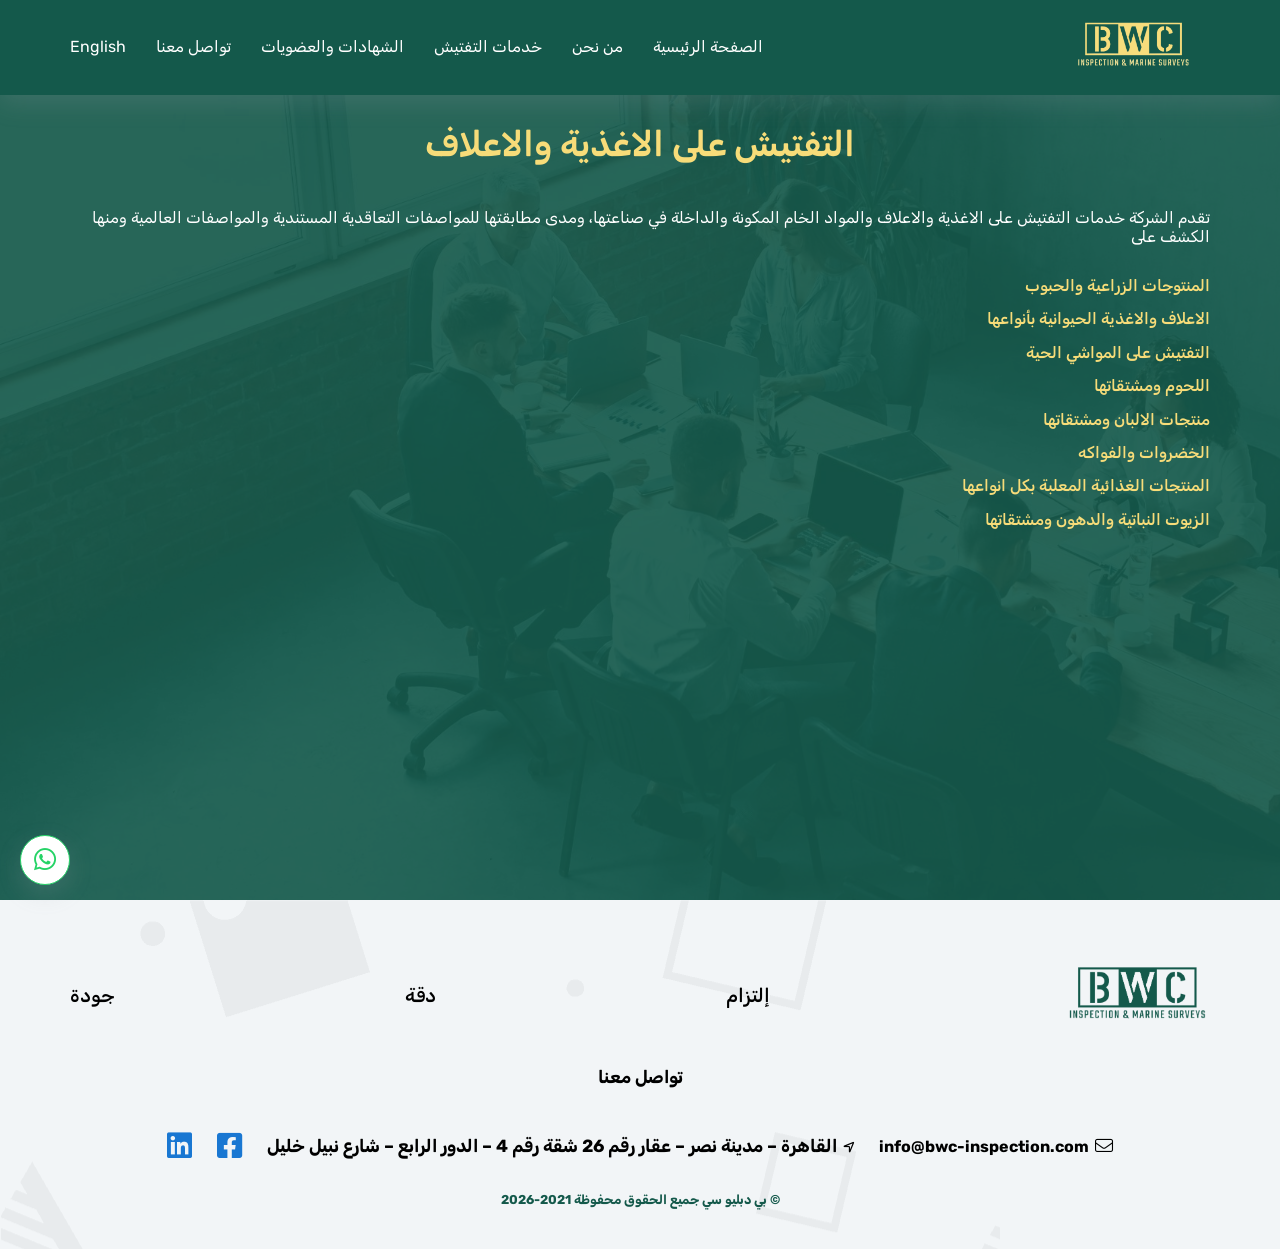
<file: services/components/food/food.html>
<!DOCTYPE html>
<html lang="ar" dir="rtl">

<head>
    <meta charset="UTF-8">
    <meta name="viewport" content="width=device-width, initial-scale=1.0">
    <link rel="shortcut icon" href="img/logo_2.png" type="image/x-icon">
    <link rel="preconnect" href="https://fonts.googleapis.com">
    <link rel="preconnect" href="https://fonts.gstatic.com" crossorigin>
    <link href="https://fonts.googleapis.com/css2?family=Rubik:wght@300;400;500;600;700&display=swap" rel="stylesheet">
    <title data-i18n="page_title">خدمات التفتيش - شركة بي دبليو سي للفحص والتفتيش ما قبل الشحن</title>
    <link rel="stylesheet" href="/style/Normalize.css">
    <link rel="stylesheet" href="/style/nav.css">
    <link rel="stylesheet" href="/style/all.css">
    <link rel="stylesheet" href="css/food.css">
</head>

<body>
    <header>
        <div class="container">
            <a class="Whatsapp" href="whatsapp://send?phone=201091856910&text=أهلاً، محتاج استفسر عن خدماتكم"
                target="_blank"><i class="fa-brands fa-whatsapp"></i></a>
            <a class="logo" href="/"><img src="img/logo.png" alt=""></a>
            <button class="btn_menu"><i class="fa-duotone fa-solid fa-bars"></i></button>
            <nav>
                <div class="close_nav">
                    <img src="img/logo_2.png" alt="">
                    <button class="btn_close"><i class="fa-duotone fa-solid fa-xmark"></i></button>
                </div>
                <ul>
                    <li><a href="/" data-i18n="nav_home">الصفحة الرئيسية</a></li>
                    <li><a href="/about/about.html" data-i18n="nav_about">من نحن</a></li>
                    <li><a href="/services/Services.html" data-i18n="nav_services">خدمات التفتيش</a></li>
                    <li><a href="" data-i18n="nav_certs">الشهادات والعضويات</a></li>
                    <li><a href="/contact_us/contact.html" data-i18n="nav_contact">تواصل معنا</a></li>
                    <li><a href="#" id="lang-switch" data-i18n="lang_btn">English</a></li>
                </ul>
            </nav>
        </div>
    </header>
    <section class="landing">
        <div class="container">
            <h2 data-i18n="food_title">التفتيش على الاغذية والاعلاف</h2>
            <div class="text">
                <p style="color: #fff;" data-i18n="food_desc">تقدم الشركة خدمات التفتيش على الاغذية والاعلاف والمواد
                    الخام المكونة والداخلة في
                    صناعتها، ومدى
                    مطابقتها للمواصفات التعاقدية المستندية والمواصفات العالمية ومنها الكشف على</p>
                <ul style="margin: 0; padding: 0;">
                    <li data-i18n="food_li_1">المنتوجات الزراعية والحبوب</li>
                    <li data-i18n="food_li_2">الاعلاف والاغذية الحيوانية بأنواعها</li>
                    <li data-i18n="food_li_3">التفتيش على المواشي الحية</li>
                    <li data-i18n="food_li_4">اللحوم ومشتقاتها</li>
                    <li data-i18n="food_li_5">منتجات الالبان ومشتقاتها</li>
                    <li data-i18n="food_li_6">الخضروات والفواكه</li>
                    <li data-i18n="food_li_7">المنتجات الغذائية المعلبة بكل انواعها</li>
                    <li data-i18n="food_li_8">الزيوت النباتية والدهون ومشتقاتها</li>
                </ul>
            </div>
        </div>
    </section>
    <footer>
        <div class="container">
            <div class="footer_content">
                <ul style="padding: 0;">
                    <li><img src="img/logo_2.png" alt=""></li>
                    <li data-i18n="footer_1">إلتزام</li>
                    <li data-i18n="footer_2">دقة</li>
                    <li data-i18n="footer_3">جودة</li>
                </ul>
                <span data-i18n="footer_contact">تواصل معنا</span>
                <ul style="justify-content: center; gap: 25px;padding: 0;" class="footer_contact">
                    <li><a style="color: black; font-size: 1rem; font-weight: bold;" title="address"
                            href="mailto:info@bwc-inspection.com"><i style="font-size: 1.1rem;"
                                class="fa-light fa-envelope"></i>&nbsp; info@bwc-inspection.com</a></li>
                    <li style="font-size: 0.81rem; font-weight: bold;"><i
                            class="fa-regular fa-location-arrow"></i>&nbsp; <span data-i18n="footer_address">القاهرة –
                            مدينة نصر – عقار رقم 26 شقة رقم 4 – الدور الرابع – شارع نبيل خليل</span></li>
                    <li><i style="font-size: 1.8rem; color: #1977D2;" class="fa-brands fa-square-facebook"></i></li>
                    <li><i style="font-size: 1.8rem; color: #1977D2;" class="fa-brands fa-linkedin"></i></li>
                </ul>
                <strong data-i18n="footer_copyright">© بي دبليو سي جميع الحقوق محفوظة 2021-2026</strong>
            </div>
        </div>
    </footer>
    <script src="js/food.js"></script>
</body>

</html>
</file>
<file: style/nav.css>
/* start variables */
:root {
  --main-color: #f7dc79;
  --secondary-color: #f7e6b4;
  --back-color: #14594b;
  --box-shadow: rgba(149, 157, 165, 0.2) 0px 8px 24px;
  --text-color: #444648;
  --padding-top: 80px;
  --padding-bottom: 80px;
}

/* fonts */
* {
  box-sizing: border-box;
}

body,
html {
  box-sizing: border-box;
  margin: 0;
  padding: 0;
  font-family: 'Rubik', sans-serif;
  font-optical-sizing: auto;
  font-style: normal;
}

a,
ul,
li {
  text-decoration: none;
  list-style-type: none;
}

a {
  display: inline-block;
}

img {
  max-width: 100%;
}

/* Start Container Media Screen */
.container {
  padding: 0 15px;
  margin: auto;
}

/* Small Screens */
@media (min-width : 576px) {
  .container {
    width: 540px;
  }
}

/* Medium Secreens */
@media (min-width : 768px) {
  .container {
    width: 750px;
  }
}

/* Large Secreen */
@media (min-width : 992px) {
  .container {
    width: 970px;
  }
}

/* X-Large Secreen */
@media (min-width : 1200px) {
  .container {
    width: 1170px;
  }
}

/* XX-Large Secreen */
@media (min-width : 1400px) {
  .container {
    width: 1320px;
  }
}

/* End Container Media Screen */
/* Start Header */
header {
  background-color: var(--back-color);
  position: fixed;
  z-index: 3;
  top: 0;
  left: 0;
  width: 100%;
  box-shadow: var(--box-shadow);
}

header .container {
  display: flex;
  justify-content: space-between;
  align-items: center;
}

header .container img {
  max-width: 120px;
}

.logo {
  padding: 20px;
}

.btn_menu,
.btn_close {
  background-color: transparent;
  border: none;
  cursor: pointer;
  padding: 5px;
  font-size: 2rem;
}

.btn_menu {
  color: #fff;
}

.btn_menu:hover {
  color: var(--main-color);
}

@media (min-width: 768px) {

  .btn_menu,
  .btn_close,
  .close_nav {
    display: none;
  }
}

.btn_close :hover {
  color: red;
}

header .container a {
  color: white;
  transition: all .3s;
}

header .container a:hover {
  color: var(--main-color);
}

nav ul {
  display: flex;
  flex: 1;
  gap: 30px;
  align-items: center;
  transition: all .3s ease-in;
  /* white-space: nowrap; */
}

@media (max-width: 767px) {
  .overlay {
    position: fixed;
    top: 0;
    bottom: 0;
    right: 0;
    left: 0;
    width: 100%;
    height: 100%;
    background-color: rgba(54, 54, 54, 0.2);
    backdrop-filter: blur(4px);
    z-index: 20;
  }

  .close_nav {
    max-width: 100%;
    margin: 10px 0px 5px;
    display: flex;
    justify-content: space-around;
  }

  nav {
    position: fixed;
    height: 100vh;
    z-index: 50;
    top: 0;
    right: -500px;
    background-color: #fff !important;
    box-shadow: rgba(100, 100, 111, 0.075) 0px 7px 29px 0px;
    max-width: 100%;
    transition: all .2s;
  }

  header .container  a {
    color: var(--back-color);
    transition: all .3s;
  }

  nav ul {
    padding: 80px;
    text-align: center;
    flex-direction: column;
    justify-content: space-between;
    align-items: center;
    gap: 50px;
    white-space: nowrap;
  }
}

/* End Header */
</file>
<file: style/main.css>
/* start variables */
:root {
  --main-color: #f7dc79;
  --secondary-color: #f7e6b4;
  --back-color: #14594b;
  --box-shadow: rgba(149, 157, 165, 0.2) 0px 8px 24px;
  --text-color: #444648;
  --padding-top: 80px;
  --padding-bottom: 80px;
}

/* fonts */
* {
  box-sizing: border-box;
}

body,
html {
  box-sizing: border-box;
  margin: 0;
  padding: 0;
  font-family: 'Rubik', sans-serif;
  font-optical-sizing: auto;
  font-style: normal;
}

a,
ul,
li {
  text-decoration: none;
  list-style-type: none;
}

a {
  display: inline-block;
}

img {
  max-width: 100%;
}

::-webkit-scrollbar {
  width: 10px;
}
/* Track */
::-webkit-scrollbar-track {
  background: var(--back-color);
}
/* Handle */
::-webkit-scrollbar-thumb {
  background: var(--main-color);
}
/* Start Container Media Screen */
.container {
  padding: 0 15px;
  margin: auto;
}

/* Small Screens */
@media (min-width : 576px) {
  .container {
    width: 540px;
  }
}

/* Medium Secreens */
@media (min-width : 768px) {
  .container {
    width: 750px;
  }
}

/* Large Secreen */
@media (min-width : 992px) {
  .container {
    width: 970px;
  }
}

/* X-Large Secreen */
@media (min-width : 1200px) {
  .container {
    width: 1170px;
  }
}

/* XX-Large Secreen */
@media (min-width : 1400px) {
  .container {
    width: 1320px;
  }
}

/* End Container Media Screen */
/* Start landing */

.Landing {
  margin-top: 94px;
  height: calc(100vh - 95px);
  width: 100%;
  position: relative;
  display: flex;
  align-items: center;
  justify-content: center;
  background-color: rgba(1, 1, 1, 0.5);
}

.Landing .background-video {
  position: absolute;
  top: 50%;
  left: 50%;
  transform: translate(-50%, -50%);
  width: 100%;
  height: 100%;
  z-index: -1;
  object-fit: cover;
}


.Landing .container {
  position: relative;
  z-index: 1;
  display: flex;
  justify-content: center;
  align-items: center;
  color: var(--secondary-color);
  text-align: center;
}

.landing_content .text h1 {
  font-size: 2.5rem;
  font-family: 'Rubik', sans-serif;
  line-height: 40px;
  margin: 5rem 0;
  font-weight: bold;
}



.landing_content .text p {
  line-height: 1.6;
  font-size: 1.2rem;
  font-weight: bold;
  margin-bottom: 35px;
}

@media (max-width: 767px) {
  .landing_content .text h1 {
    /* margin: 1rem 0; */
    font-size: 1.5rem;
  }

  .landing_content .text p {
    font-size: 1rem;
  }
}

.landing_content .text .Read_more {
  margin-top: 20px;
  background-color: var(--back-color);
  padding: 10px 20px;
  border-radius: 40px;
  border: 1px solid var(--secondary-color);
  color: white;
  width: fit-content;
  transition: all 0.3s;
  box-shadow: inset 0 0 50px rgba(255, 255, 255, 0.209);
  justify-content: center;
  align-items: center;
  font-size: 1rem;
  cursor: pointer;
}

.landing_content .text .Read_more:hover {
  background-color: white;
  color: var(--back-color);
}

.square {
  position: absolute;
  z-index: 2;
  bottom: -40px;
  padding: 30px;
  background-color: #fff;
  color: #000;
  border-radius: 5px;
  font-weight: bolder;
  box-shadow: var(--box-shadow);
  max-width: 100%;
}

@media (max-width : 767px) {
  .square {
    font-size: 0.75rem;
    word-break: nowrap;
  }
}

/* End landing */

/* Start Intro */
.Intro {
  background-color: #eee;
  padding: var(--padding-top) 0;
  text-align: center;
  color: var(--back-color);
  font-weight: 900;
}

.Intro .container h2 {
  font-weight: bolder;
  position: relative;

  background-color: #eee;
  margin: 30px auto;

}



.Intro .container p {
  color: var(--back-color);
  line-height: 1.4;
  font-size: 1rem;
  font-weight: 600;
}

/* End Intro */
/* start slider */
.Slider {
  padding: var(--padding-bottom) 0;
  background-color: var(--back-color);
  background-image: url(../imgs/back1.svg);
  background-repeat: no-repeat;
  background-position: bottom left;
}

.slider_content {
  display: flex;
  justify-content: center;
  align-items: center;
}

@media (max-width : 768px) {
  .slider_content {
    flex-direction: column;
  }

  .slider_content .text,
  .slider-side {
    width: 100% !important;
  }
}

/* start text */
.slider_content .text .logo_text img {
  width: 120px;
}

.slider_content .text {
  width: 50%;
  height: 50%;
  padding: 30px;
  border-radius: 5px;
  background-color: #fff;
  font-size: 1.2rem;
  font-weight: 600;
}

.slider_content .text p {
  font-size: 0.9rem;
  text-align: center;
}

.slider_content .text h6 {
  margin: 0;
  font-size: 0.75rem;
  font-weight: bolder;
}



.slider-side {
  width: 50%;
  display: flex;
  justify-content: center;
  align-items: center;
}

.slider-container {
  border-radius: 5px;
  width: 100%;
  max-width: 100%;
  position: relative;
  overflow: hidden;
  box-shadow: 0 15px 40px rgba(0, 0, 0, 0.3);
}


.slider-row {
  display: flex;
  width: 100%;
  height: 100%;
  transition: transform 1.2s ease-in-out;
}


.slide {
  flex-shrink: 0;
  width: 100%;
  height: auto;
  object-fit: contain;
}


@media (max-width: 900px) {
  .slider_content {
    flex-direction: column;
  }

  .slider_content .text,
  .slider-side {
    width: 100% !important;
  }

  .hero-container {
    flex-direction: column-reverse;
    gap: 30px;
  }

  .content-side,
  .slider-side {
    width: 100%;
  }

  .slider-container {
    max-width: 100%;
    width: 100%;
    aspect-ratio: 4 / 3;
    border-radius: 15px;
    background-color: transparent;
  }

  .slide {
    object-fit: cover;
  }

  /* ========================= */

  .text-box-wrapper::before {
    top: 10px;
    left: -10px;
    right: 10px;
    bottom: -10px;
  }

  .text-box {
    padding: 25px;
  }
}

/* End slider */
/* Start ethics */
.ethics {
  padding: 40px 0;
  background-color: var(--back-color);
}

.ethics h2 {
  text-align: center;
  font-size: 2.3rem;
  margin-bottom: 40px;
  color: white;
  padding: 0 10px;
}

.ethics p {
  max-width: 600px;
  margin: auto;
  text-align: center;
  line-height: 1.7;
  font-size: 1rem;
  color: var(--back-color);
  color: white;
  padding: 0 10px;
  font-weight: 400;
}

.ethics ul {
  max-width: 324px;
  display: block;
  margin: 20px auto;
  color: var(--back-color);
  color: white;
  padding: 0 30px;
}

.ethics ul li {
  margin-bottom: 6px;
  list-style: circle !important;
  font-weight: 400;
}

@media(max-width: 767px) {
  .ethics h2 {
    font-size: 1.8rem;
  }

  .ethics p {
    width: 100%;
    font-size: 1rem;
  }
}

/* End ethics */
/* Start quality */
.quality {
  padding: 50px 0;
  background-color: #eee;
}

.quality h2 {
  color: var(--back-color) !important;
  text-align: center;
  font-size: 2.3rem;
  margin-bottom: 40px;
  color: white;
  padding: 0 10px;
}

.quality p {
  max-width: 600px;
  margin: auto;
  text-align: center;
  line-height: 1.7;
  font-size: 1.1rem;
  color: var(--back-color);
  padding: 0 10px;
  font-weight: 500;
}

.quality ul {
  max-width: 600px;
  display: block;
  list-style: circle;
  margin: 20px auto;
  color: var(--back-color);
  padding: 50px;
  box-shadow: var(--box-shadow);
}

.quality ul li {
  margin-bottom: 6px;
  list-style: circle !important;
  font-weight: 500;
}

@media(max-width: 767px) {
  .quality h2 {
    font-size: 1.8rem;
  }

  .quality p {
    font-size: 1rem;
    max-width: 100%;
  }

  .quality ul {
    width: 100%;
    padding: 30px;
  }
}

/* End quality */
/* start Footer */
footer {
  background-image: url(../imgs/back_footer.png);
  background-repeat: no-repeat;
  padding: 40px 0;
  background-color: #f2f5f7;
  text-align: center;
}

.footer_content ul {
  display: flex;
  justify-content: space-between;
  align-items: center;
  font-weight: 500;
  font-size: 1.2rem;
}

.footer_content ul li img {
  max-width: 150px;
}


.footer_content span {
  font-weight: bold;
  width: fit-content;
  font-size: 1.1rem;
  display: inline-block;
  margin: 15px auto;
}

.footer_content strong {
  color: #14594b;
  font-size: 0.800rem;
}

@media (max-width: 767px) {
  .footer_content ul {
    flex-direction: column;
    gap: 25px;
    margin-bottom: 30px;
  }
}

/* End Footer */
</file>
<file: about/css/about.css>
:root {
  --main-color: #f7dc79;
  --secondary-color: #f7e6b4;
  --back-color: #14594b;
  --box-shadow: rgba(149, 157, 165, 0.2) 0px 8px 24px;
  --text-color: #444648;
  --padding-top: 80px;
  --padding-bottom: 80px;
}

/* start variables */
:root {
  --main-color: #f7dc79;
  --secondary-color: #f7e6b4;
  --back-color: #14594b;
  --box-shadow: rgba(149, 157, 165, 0.2) 0px 8px 24px;
  --text-color: #444648;
  --padding-top: 80px;
  --padding-bottom: 80px;
}

/* fonts */
* {
  box-sizing: border-box;
}

body,
html {
  box-sizing: border-box;
  margin: 0;
  padding: 0;
  font-family: 'Rubik', sans-serif;
  font-optical-sizing: auto;
  font-style: normal;
}

a,
ul,
li {
  text-decoration: none;
  list-style-type: none;
}

a {
  display: inline-block;
}

img {
  max-width: 100%;
}

::-webkit-scrollbar {
  width: 10px;
}
/* Track */
::-webkit-scrollbar-track {
  background: var(--back-color);
}
/* Handle */
::-webkit-scrollbar-thumb {
  background: var(--main-color);
}
/* Start Container Media Screen */
.container {
  padding: 0 15px;
  margin: auto;
}

/* Small Screens */
@media (min-width : 576px) {
  .container {
    width: 540px;
  }
}

/* Medium Secreens */
@media (min-width : 768px) {
  .container {
    width: 750px;
  }
}

/* Large Secreen */
@media (min-width : 992px) {
  .container {
    width: 970px;
  }
}

/* X-Large Secreen */
@media (min-width : 1200px) {
  .container {
    width: 1170px;
  }
}

/* XX-Large Secreen */
@media (min-width : 1400px) {
  .container {
    width: 1320px;
  }
}

/* End Container Media Screen */
/* Start landing */
.landing {
  margin-top: 94.75px;
  position: relative;
  background-image: url('../img/img1.jpg');
  height: calc(100vh - 94.75px);
  background-size: cover;
  z-index: 1;
}

.landing::after {
  content: '';
  position: absolute;
  top: 0;
  left: 0;
  width: 100%;
  height: 100%;
  background-color: #14594bea;
  z-index: -1;
}

@media (max-width : 500px) {
  .landing {
    background-position-x: -250px;
  }
}

.landing .about-text {
  display: flex;
  flex-grow: 1;
  justify-content: center;
  align-items: center;
  text-align: center;
  gap: 20px;
  height: 100%;
}



.landing .about-text p {
  flex: 1;
  color: white;
  font-size: 1.5rem;
  line-height: 1.5;
  font-weight: 500;
  text-align: right;
}

.landing .about-text h2 {
  flex: 1;
  color: var(--main-color);
  font-size: 2rem;
  margin: 0;
}

@media (max-width : 768px) {
  .landing .about-text {
    flex-direction: column;
  }

  .landing .about-text p,
  .landing .about-text h2 {
    flex: initial;
    text-align: center;
  }

}

.Slider {
  padding: 50px 0;
  background: linear-gradient(135deg, #fff9f9 1%, #eeeeee 100%);
}

.slider_content {
  display: flex;
  justify-content: center;
}

/* start text */
/* start Slider */
.slider_content .text {
  flex: 1;
  padding: 30px;
  background-color: #fff;
  font-size: 1.2rem;
  font-weight: 600;
  order: 1;
  border-radius: 5px;
}

.slider_content .text h3 {
  color: var(--text-color);
  font-size: 2rem;
  margin-bottom: 25px;
}

.slider_content .text p {
  color: #777777;
  font-size: 1.2rem;
  line-height: 1.4;
  font-weight: 500;
}


@media (max-width : 768px) {
  .slider_content {
    flex-direction: column;
  }

  .slider_content .text,
  .slider-side {
    width: 100% !important;
  }
}

.slider-side {
  width: 50%;
  display: flex;
  justify-content: center;
  align-items: center;
}

.slider-container {
  width: 100%;
  max-width: 100%;
  position: relative;
  overflow: hidden;
  border-radius: 5px;
}

.slider-row {
  display: flex;
  width: 100%;
  height: 100%;
  transition: transform 1.2s ease-in-out;
}

.slide {
  flex-shrink: 0;
  width: 100%;
  height: auto;
  object-fit: contain;
}


@media (max-width: 900px) {
  .slider_content {
    flex-direction: column;
  }


  .hero-container {
    flex-direction: column-reverse;
    gap: 30px;
  }

  .content-side,
  .slider-side {
    width: 100%;
  }

  .slider-container {
    max-width: 100%;
    width: 100%;
    aspect-ratio: 4 / 3;
    border-radius: 5px;
    background-color: transparent;
  }

  .slide {
    object-fit: cover;
  }
}

/* End text */
/* End Slider */

/* Start Choose_About */
.Choose_About {
  padding: 30px 0;
  background-color: #f5f6f7;
}

.Choose_About h3 {
  color: var(--back-color);
  font-size: 2rem;
  max-width: 700px;
  line-height: 1.5;
  text-align: center;
  margin: 20px auto;
  padding: 10px;
  font-weight: 600;
}

@media (max-width : 768px) {
  .Choose_About h3 {
    font-size: 1.5rem;
  }
}

.Choose_Text {
  display: flex;
  justify-content: center;
  gap: 50px;
}


.Choose_Text .Parent_img {
  order: 1;
  flex: 1;
}


.Choose_Content {
  flex: 1;
}

.Choose_Content h2 {
  color: var(--text-color);
  font-size: 2rem;
  margin-bottom: 25px;
}

.Choose_Content p {
  color: #777777;
  font-size: 1.2rem;
  line-height: 1.4;
  font-weight: 600;
}

@media (max-width : 768px) {
  .Choose_About h3 {
    font-size: 1.5rem;
  }

  .Choose_Text {
    display: flex;
    flex-direction: column;
    gap: 30px;
  }
}

/* End Choose_About */
/* Start Company */
.Company {
  padding: 25px 0;
  background: linear-gradient(135deg, #f1f1f1 1%, #eeeeee 100%);
}

.company_text {
  display: flex;
  justify-content: center;
  gap: 50px;
}

.parent_img,
.company_text .text {
  flex: 1;
}

.company_text .text h2 {
  color: var(--text-color);
  font-size: 2rem;
  margin-bottom: 25px;
}

.company_text .text p {
  color: #777777;
  font-size: 1.2rem;
  line-height: 1.4;
}

@media (max-width : 768px) {
  .company_text {
    display: flex;
    flex-direction: column-reverse;
    gap: 30px;
  }
}

/* End Company */

/*  Start goals */

.goals {
  padding: 30px 0;
  background: #f5f6f7;
}

.goals .goals_content {
  display: flex;
  justify-content: center;
  gap: 50px;
}

.goals .goals_content .text,
.goals .goals_content .gparent_img {
  flex: 1;
}

.goals .goals_content .text p {
  color: #777777;
  font-size: 1.2rem;
  line-height: 1.4;
  font-weight: 500;
}

.goals .goals_content .text h2 {
  color: var(--text-color);
  font-size: 2rem;
  margin-bottom: 25px;
}

@media (max-width : 768px) {
  .goals .goals_content {
    display: flex;
    flex-direction: column;
    gap: 30px;
  }
}

/* End goals*/

/* Start Message */
.Message {
  position: relative;
  z-index: 0;
  padding: 55px 0;
  background-repeat: no-repeat;
  background-size: cover;
  text-align: center;
  background-image: url(../img/img8.png);
  color: var(--secondary-color);
}

.Message::after {
  content: '';
  position: absolute;
  top: 0;
  left: 0;
  width: 100%;
  height: 100%;
  background-color: #14594bc4;
  z-index: -1;
}

.Message h2 {
  font-size: 2.7rem;
  margin-bottom: 20px;
}

.Message p {
  font-size: 1.1rem;
  line-height: 1.5;
}

@media (max-width : 768px) {
  .Message h2 {
    font-size: 2rem;
  }

  .Message p {
    font-size: 1rem;
  }

}

/* End Message */
/* start Footer */
footer {
  background-image: url(../img/back_footer.png);
  background-repeat: no-repeat;
  padding: 40px 0;
  background-color: #f2f5f7;
  text-align: center;
}

.footer_content ul {
  display: flex;
  justify-content: space-between;
  align-items: center;
  font-weight: 500;
  font-size: 1.2rem;
}

.footer_content ul li img {
  max-width: 150px;
}


.footer_content span {
  font-weight: bold;
  width: fit-content;
  font-size: 1.1rem;
  display: inline-block;
  margin: 15px auto;
}
.footer_content strong {
  color: #14594b ;
  font-size: 0.800rem;
}

@media (max-width: 767px) {
  .footer_content ul {
    flex-direction: column;
    gap: 25px;
    margin-bottom: 30px;
  }
}

/* End Footer */




















































@media (max-width : 768px) {
  .container {
    width: 100%
  }
}
</file>
<file: contact_us/style/contact.css>
:root {
    --main-color: #f7dc79;
    --secondary-color: #f7e6b4;
    --back-color: #14594b;
    --box-shadow: rgba(149, 157, 165, 0.2) 0px 8px 24px;
    --text-color: #444648;
    --padding-top: 80px;
    --padding-bottom: 80px;
}

/* start variables */
:root {
    --main-color: #f7dc79;
    --secondary-color: #f7e6b4;
    --back-color: #14594b;
    --box-shadow: rgba(149, 157, 165, 0.2) 0px 8px 24px;
    --text-color: #444648;
    --padding-top: 80px;
    --padding-bottom: 80px;
}

/* fonts */
* {
    box-sizing: border-box;
}

body,
html {
    box-sizing: border-box;
    margin: 0;
    padding: 0;
    font-family: 'Rubik', sans-serif;
    font-optical-sizing: auto;
    font-style: normal;
}

a,
ul,
li {
    text-decoration: none;
    list-style-type: none;
}

a {
    display: inline-block;
}

img {
    max-width: 100%;
}

::-webkit-scrollbar {
    width: 10px;
}

/* Track */
::-webkit-scrollbar-track {
    background: var(--back-color);
}

/* Handle */
::-webkit-scrollbar-thumb {
    background: var(--main-color);
}

/* Start Container Media Screen */
.container {
    padding: 0 15px;
    margin: auto;
}

/* Small Screens */
@media (min-width : 576px) {
    .container {
        width: 540px;
    }
}

/* Medium Secreens */
@media (min-width : 768px) {
    .container {
        width: 750px;
    }
}

/* Large Secreen */
@media (min-width : 992px) {
    .container {
        width: 970px;
    }
}

/* X-Large Secreen */
@media (min-width : 1200px) {
    .container {
        width: 1170px;
    }
}

/* XX-Large Secreen */
@media (min-width : 1400px) {
    .container {
        width: 1320px;
    }
}

/* Start Contact Section */
/* Start Landing */
.contact {
    position: relative;
    background-image: url(../img/Contact_us1.jpg);
    background-size: cover;
    background-position: top;
    height: calc(100vh - 94.75px);
    margin-top: 94.75px;
    z-index: 1;
    display: flex;
    justify-content: center;
    align-items: center;
}

.contact::before {
    content: "";
    position: absolute;
    top: 0;
    left: 0;
    width: 100%;
    height: 100%;
    background-color: rgba(20, 89, 75, 0.8);
    z-index: -1;
}

.contact .text_box h1 {
    color: var(--main-color);
    text-align: center;
    font-size: 2.80rem;
}

.contact .text_box p {
    color: white;
    font-size: 1.5rem;
    line-height: 1.5;
    font-weight: 500;
}

/* End Landing */

/* End Contact Section */
/* Start Content */
.contact_content {
    padding: 10px 0;
}

.contact_content h1 {
    text-align: center;
    font-size: 2rem;
    margin: 0.80em 0;
    color: var(--text-color);
}


.box {
    padding: 30px 0;
    display: grid;
    grid-template-columns: repeat(auto-fit, minmax(270px, 1fr));
    gap: 20px;
}

.box .card {
    padding: 20px 10px;
    border-radius: 5px;
    background-color: var(--back-color);
    color: #eee;
    display: flex;
    flex-direction: column;
    justify-content: center;
    align-items: center;
    transition: all 0.3s ease;
    box-shadow: var(--box-shadow);
}
.box .card:hover {
    transform: translateY(-10px);
    background-color: var(--text-color);
}
.box .card i {
    font-size: 35px;
    color: var(--main-color);
    margin: 10px 5px;
}
.box .card p {
    margin: 0;
    font-size: 1.1rem;
}

.box .card a {
    color: var(--secondary-color);
    margin-bottom: 5px;
}
/* End Content */
/* start Footer */
footer {
  background-image: url(../img/back_footer.png);
  background-repeat: no-repeat;
  padding: 40px 0;
  background-color: #f2f5f7;
  text-align: center;
}

.footer_content ul {
  display: flex;
  justify-content: space-between;
  align-items: center;
  font-weight: 500;
  font-size: 1.2rem;
}

.footer_content ul li img {
  max-width: 150px;
}


.footer_content span {
  font-weight: bold;
  width: fit-content;
  font-size: 1.1rem;
  display: inline-block;
  margin: 15px auto;
}

.footer_content strong {
  color: #14594b;
  font-size: 0.800rem;
}

@media (max-width: 767px) {
  .footer_content ul {
    flex-direction: column;
    gap: 25px;
    margin-bottom: 30px;
  }
}

/* End Footer */
</file>
<file: services/css/Services.css>
:root {
    --main-color: #f7dc79;
    --secondary-color: #f7e6b4;
    --back-color: #14594b;
    --box-shadow: rgba(149, 157, 165, 0.2) 0px 8px 24px;
    --text-color: #444648;
    --padding-top: 80px;
    --padding-bottom: 80px;
}

/* start variables */
:root {
    --main-color: #f7dc79;
    --secondary-color: #f7e6b4;
    --back-color: #14594b;
    --box-shadow: rgba(149, 157, 165, 0.2) 0px 8px 24px;
    --text-color: #444648;
    --padding-top: 80px;
    --padding-bottom: 80px;
}

/* fonts */
* {
    box-sizing: border-box;
}

body,
html {
    box-sizing: border-box;
    margin: 0;
    padding: 0;
    font-family: 'Rubik', sans-serif;
    font-optical-sizing: auto;
    font-style: normal;

}

a,
ul,
li {
    text-decoration: none;
    list-style-type: none;
}

a {
    display: inline-block;
}

img {
    max-width: 100%;
}
::-webkit-scrollbar {
  width: 10px;
}
/* Track */
::-webkit-scrollbar-track {
  background: var(--back-color);
}
/* Handle */
::-webkit-scrollbar-thumb {
  background: var(--main-color);
}

/* Start Container Media Screen */
.container {
    padding: 0 15px;
    margin: auto;
}

/* Small Screens */
@media (min-width : 576px) {
    .container {
        width: 540px;
    }
}

/* Medium Secreens */
@media (min-width : 768px) {
    .container {
        width: 750px;
    }
}

/* Large Secreen */
@media (min-width : 992px) {
    .container {
        width: 970px;
    }
}

/* X-Large Secreen */
@media (min-width : 1200px) {
    .container {
        width: 1170px;
    }
}

/* XX-Large Secreen */
@media (min-width : 1400px) {
    .container {
        width: 1320px;
    }
}

/* End Container Media Screen */
/* Start landing */
.landing {
    background-image: url(../img/Services1.jpg);
    background-repeat: no-repeat;
    background-size: cover;
    height: calc(100vh - 94.75px);
    margin-top: 94.75px;
    position: relative;
    z-index: 1;
}

.landing::after {
    content: '';
    position: absolute;
    width: 100%;
    height: 100%;
    inset: 0;
    background-color: #14594bea;
    z-index: -1;
}

.about_service {
    height: inherit;
    display: flex;
    justify-content: center;
    align-items: center;
}

.about_service h2 {
    text-align: center;
    color: var(--main-color);
    font-size: 2rem;
}

/* End landing */

/* Start Services_Company */
.Services_Company {
    padding: 30px 0;
    background-color: #fdfdfd;
}

.Services_Company .company_content h2 {
    font-size: 2.3rem;
    color: var(--back-color);
    text-align: center;
}

.Services_Company .company_content p {
    text-align: center;
    color: rgba(0, 0, 0, 0.54);
    font-size: 1.5rem;
    font-weight: 500;
}


.services_companys {
    display: grid;
    grid-template-columns: repeat(auto-fill, minmax(350px, 1fr));
    gap: 30px;
    padding: 50px 10px;
}

.services_companys a {
    height: 200px;
    background-size: cover;
    position: relative;
    z-index: 1;
    padding: 10px;
    font-size: 1.5rem;
    color: var(--main-color);
    display: flex;
    justify-content: start;
    align-items: end;
}

@media (max-width : 768px) {
    .services_companys a {
        justify-content: center;
    }
}

.services_companys a::after {
    content: "";
    position: absolute;
    inset: 0 0 0 0;
    background-color: #033f38b4;
    z-index: -1;
}

/* End Services_Company */
/* start Footer */
footer {
  background-image: url(../img/back_footer.png);
  background-repeat: no-repeat;
  padding: 40px 0;
  background-color: #f2f5f7;
  text-align: center;
}

.footer_content ul {
  display: flex;
  justify-content: space-between;
  align-items: center;
  font-weight: 500;
  font-size: 1.2rem;
}

.footer_content ul li img {
  max-width: 150px;
}


.footer_content span {
  font-weight: bold;
  width: fit-content;
  font-size: 1.1rem;
  display: inline-block;
  margin: 15px auto;
}
.footer_content strong {
  color: #14594b ;
  font-size: 0.800rem;
}

@media (max-width: 767px) {
  .footer_content ul {
    flex-direction: column;
    gap: 25px;
    margin-bottom: 30px;
  }
}

/* End Footer */
</file>
<file: services/components/food/css/food.css>
:root {
    --main-color: #f7dc79;
    --secondary-color: #f7e6b4;
    --back-color: #14594b;
    --box-shadow: rgba(149, 157, 165, 0.2) 0px 8px 24px;
    --text-color: #444648;
    --padding-top: 80px;
    --padding-bottom: 80px;
}

/* start variables */
:root {
    --main-color: #f7dc79;
    --secondary-color: #f7e6b4;
    --back-color: #14594b;
    --box-shadow: rgba(149, 157, 165, 0.2) 0px 8px 24px;
    --text-color: #444648;
    --padding-top: 80px;
    --padding-bottom: 80px;
}

/* fonts */
* {
    box-sizing: border-box;
}

body,
html {
    box-sizing: border-box;
    margin: 0;
    padding: 0;
    font-family: 'Rubik', sans-serif;
    font-optical-sizing: auto;
    font-style: normal;
}

a,
ul,
li {
    text-decoration: none;
    list-style-type: none;
}

a {
    display: inline-block;
}

img {
    max-width: 100%;
}
::-webkit-scrollbar {
  width: 10px;
}
/* Track */
::-webkit-scrollbar-track {
  background: var(--back-color);
}
/* Handle */
::-webkit-scrollbar-thumb {
  background: var(--main-color);
}

/* Start Container Media Screen */
.container {
    padding: 0 15px;
    margin: auto;
}

/* Small Screens */
@media (min-width : 576px) {
    .container {
        width: 540px;
    }
}

/* Medium Secreens */
@media (min-width : 768px) {
    .container {
        width: 750px;
    }
}

/* Large Secreen */
@media (min-width : 992px) {
    .container {
        width: 970px;
    }
}

/* X-Large Secreen */
@media (min-width : 1200px) {
    .container {
        width: 1170px;
    }
}

/* XX-Large Secreen */
@media (min-width : 1400px) {
    .container {
        width: 1320px;
    }
}

/* End Container Media Screen */
/* Start landing */
.landing {
    background-image: url(../img/landing.jpg);
    background-repeat: no-repeat;
    background-size: cover;
    min-height: calc(100vh - 94.75px);
    margin-top: 94.75px;
    position: relative;
    z-index: 1;
}

.landing::after {
    content: '';
    position: absolute;
    width: 100%;
    height: 100%;
    inset: 0;
    background-color: #14594bea;
    z-index: -1;
}

.landing .text {
    height: inherit;
    display: flex;
    flex-direction: column;
    align-items: center;
    justify-content: center;
}

.landing  h2 {
    text-align: center;
    color: var(--main-color);
    font-size: 2.2rem;
    font-weight: 600;
    padding-top: 1.8rem;
}

.landing .text {
    display: flex;
    flex-direction: column;
    align-items: flex-start;
}

.landing .text ul {
    margin: 0;
    padding: 0;
}
.landing .text ul li {
    color: var(--main-color);
    margin: 15px 0;
    font-weight: 500;
}
@media (max-width: 767px) {
    .landing .text {
      align-items: center;
      text-align: center;
    }
}

/* End Landing */
/* start Footer */
footer {
  background-image: url(../img/back_footer.png);
  background-repeat: no-repeat;
  padding: 40px 0;
  background-color: #f2f5f7;
  text-align: center;
}

.footer_content ul {
  display: flex;
  justify-content: space-between;
  align-items: center;
  font-weight: 500;
  font-size: 1.2rem;
}

.footer_content ul li img {
  max-width: 150px;
}


.footer_content span {
  font-weight: bold;
  width: fit-content;
  font-size: 1.1rem;
  display: inline-block;
  margin: 15px auto;
}
.footer_content strong {
  color: #14594b ;
  font-size: 0.800rem;
}

@media (max-width: 767px) {
  .footer_content ul {
    flex-direction: column;
    gap: 25px;
    margin-bottom: 30px;
  }
}

/* End Footer */
</file>
